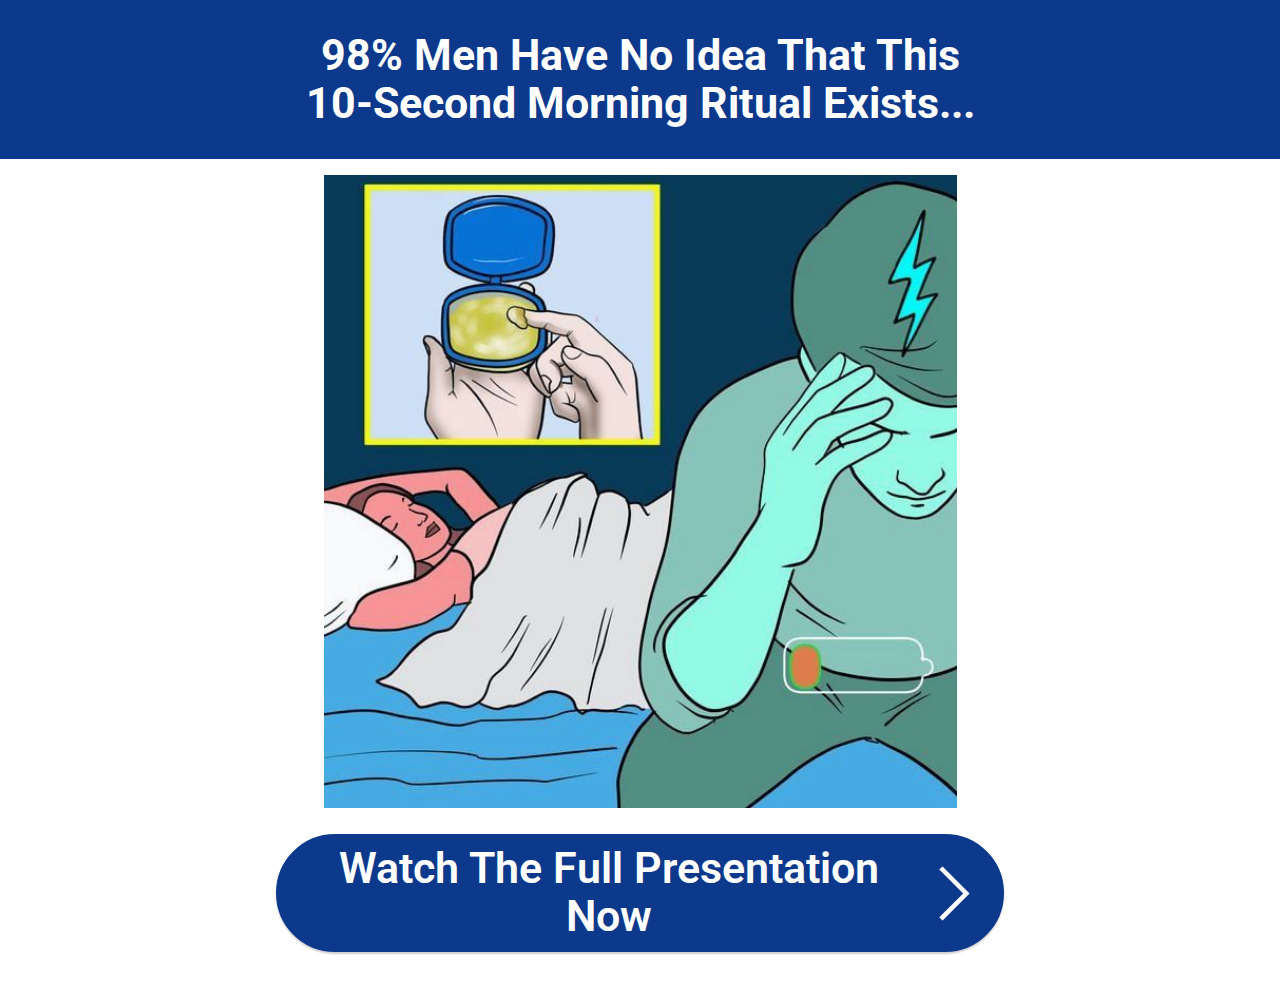
<file: index.html>
<!DOCTYPE html>
<html  >
<head>
  <!-- Site made with Mobirise Website Builder v5.8.9, https://mobirise.com -->
  <meta charset="UTF-8">
  <meta http-equiv="X-UA-Compatible" content="IE=edge">
  <meta name="generator" content="Mobirise v5.8.9, mobirise.com">
  <meta name="twitter:card" content="summary_large_image"/>
  <meta name="twitter:image:src" content="assets/images/index-meta.png">
  <meta property="og:image" content="assets/images/index-meta.png">
  <meta name="twitter:title" content="Insane Tip">
  <meta name="viewport" content="width=device-width, initial-scale=1, minimum-scale=1">
  <link rel="shortcut icon" href="assets/images/thesun-removebg-preview-128x128.png" type="image/x-icon">
  <meta name="description" content="ProstaThrive is a revolutionary new prostate support supplement designed to protect, restore, and enhance male prostate health.">
  
  
  <title>Insane Tip</title>
  <link rel="stylesheet" href="assets/web/assets/mobirise-icons2/mobirise2.css">
  <link rel="stylesheet" href="assets/bootstrap/css/bootstrap.min.css">
  <link rel="stylesheet" href="assets/bootstrap/css/bootstrap-grid.min.css">
  <link rel="stylesheet" href="assets/bootstrap/css/bootstrap-reboot.min.css">
  <link rel="stylesheet" href="assets/animatecss/animate.css">
  <link rel="stylesheet" href="assets/theme/css/style.css">
  <link rel="preload" href="https://fonts.googleapis.com/css?family=Jost:100,200,300,400,500,600,700,800,900,100i,200i,300i,400i,500i,600i,700i,800i,900i&display=swap" as="style" onload="this.onload=null;this.rel='stylesheet'">
  <noscript><link rel="stylesheet" href="https://fonts.googleapis.com/css?family=Jost:100,200,300,400,500,600,700,800,900,100i,200i,300i,400i,500i,600i,700i,800i,900i&display=swap"></noscript>
  <link rel="preload" href="https://fonts.googleapis.com/css?family=Roboto:100,100i,300,300i,400,400i,500,500i,700,700i,900,900i&display=swap" as="style" onload="this.onload=null;this.rel='stylesheet'">
  <noscript><link rel="stylesheet" href="https://fonts.googleapis.com/css?family=Roboto:100,100i,300,300i,400,400i,500,500i,700,700i,900,900i&display=swap"></noscript>
  <link rel="preload" as="style" href="assets/mobirise/css/mbr-additional.css"><link rel="stylesheet" href="assets/mobirise/css/mbr-additional.css" type="text/css">

  
 <!--Optional, send client hints to get accurate device data-->
<meta http-equiv="delegate-ch" content="sec-ch-ua https://6ebbcd.mcgo2.com; sec-ch-ua-mobile https://6ebbcd.mcgo2.com; sec-ch-ua-arch https://6ebbcd.mcgo2.com; sec-ch-ua-model https://6ebbcd.mcgo2.com; sec-ch-ua-platform https://6ebbcd.mcgo2.com; sec-ch-ua-platform-version https://6ebbcd.mcgo2.com; sec-ch-ua-bitness https://6ebbcd.mcgo2.com; sec-ch-ua-full-version-list https://6ebbcd.mcgo2.com; sec-ch-ua-full-version https://6ebbcd.mcgo2.com" />

<!-- MaxConv Tracking Script Base Code-->
<script>!function(w,d,o,n,c){w[o]=w[o]||function(){(w[o].q=w[o].q||[]).push(arguments)};var s=d.createElement(n),t=d.getElementsByTagName(n)[0];s.async=!0;s.defer=!0;s.src="https://6ebbcd.mcgo2.com/t/t.js";t.parentNode.insertBefore(s,t);}(window,document,"maxconv","script");</script>
<noscript><link rel="stylesheet" href="https://6ebbcd.mcgo2.com/t/t.css?mc_ns=1" /></noscript>
<!-- End MaxConv Tracking Script Base Code--> 
  
</head>
<body>
  
  <section data-bs-version="5.1" class="content4 cid-um0urjlJeg" id="content4-2s">
    

    
    
    <div class="container">
        <div class="row justify-content-center">
            <div class="title col-md-12 col-lg-10">
                <h3 class="mbr-section-title mbr-fonts-style align-center mb-4 display-2"><strong>98% Men Have No Idea That This
</strong><div><strong>10-Second Morning Ritual Exists...</strong></div></h3>
                
                
            </div>
        </div>
    </div>
</section>

<section data-bs-version="5.1" class="image3 cid-um0usQVnh6" id="image3-2t">
    

    
    

    <div class="container">
        <div class="row justify-content-center">
            <div class="col-12 col-lg-7">
                <div class="image-wrapper">
                    <img src="assets/images/n7-600x600.jpg" alt="Mobirise Website Builder">
                    
                </div>
            </div>
        </div>
    </div>
</section>

<section data-bs-version="5.1" class="info1 cid-um0uxebAv5" id="info1-2u">
    

    
    
    <div class="align-center container">
        <div class="row justify-content-center">
            <div class="col-12 col-lg-8">
                
                
                <div class="mbr-section-btn"><a class="btn btn-primary display-2" href="https://6ebbcd.mcgo2.com/click"><span class="mobi-mbri mobi-mbri-arrow-next mbr-iconfont mbr-iconfont-btn"></span>Watch The Full Presentation Now</a></div>
            </div>
        </div>
    </div>

  </body>
</html>
</file>
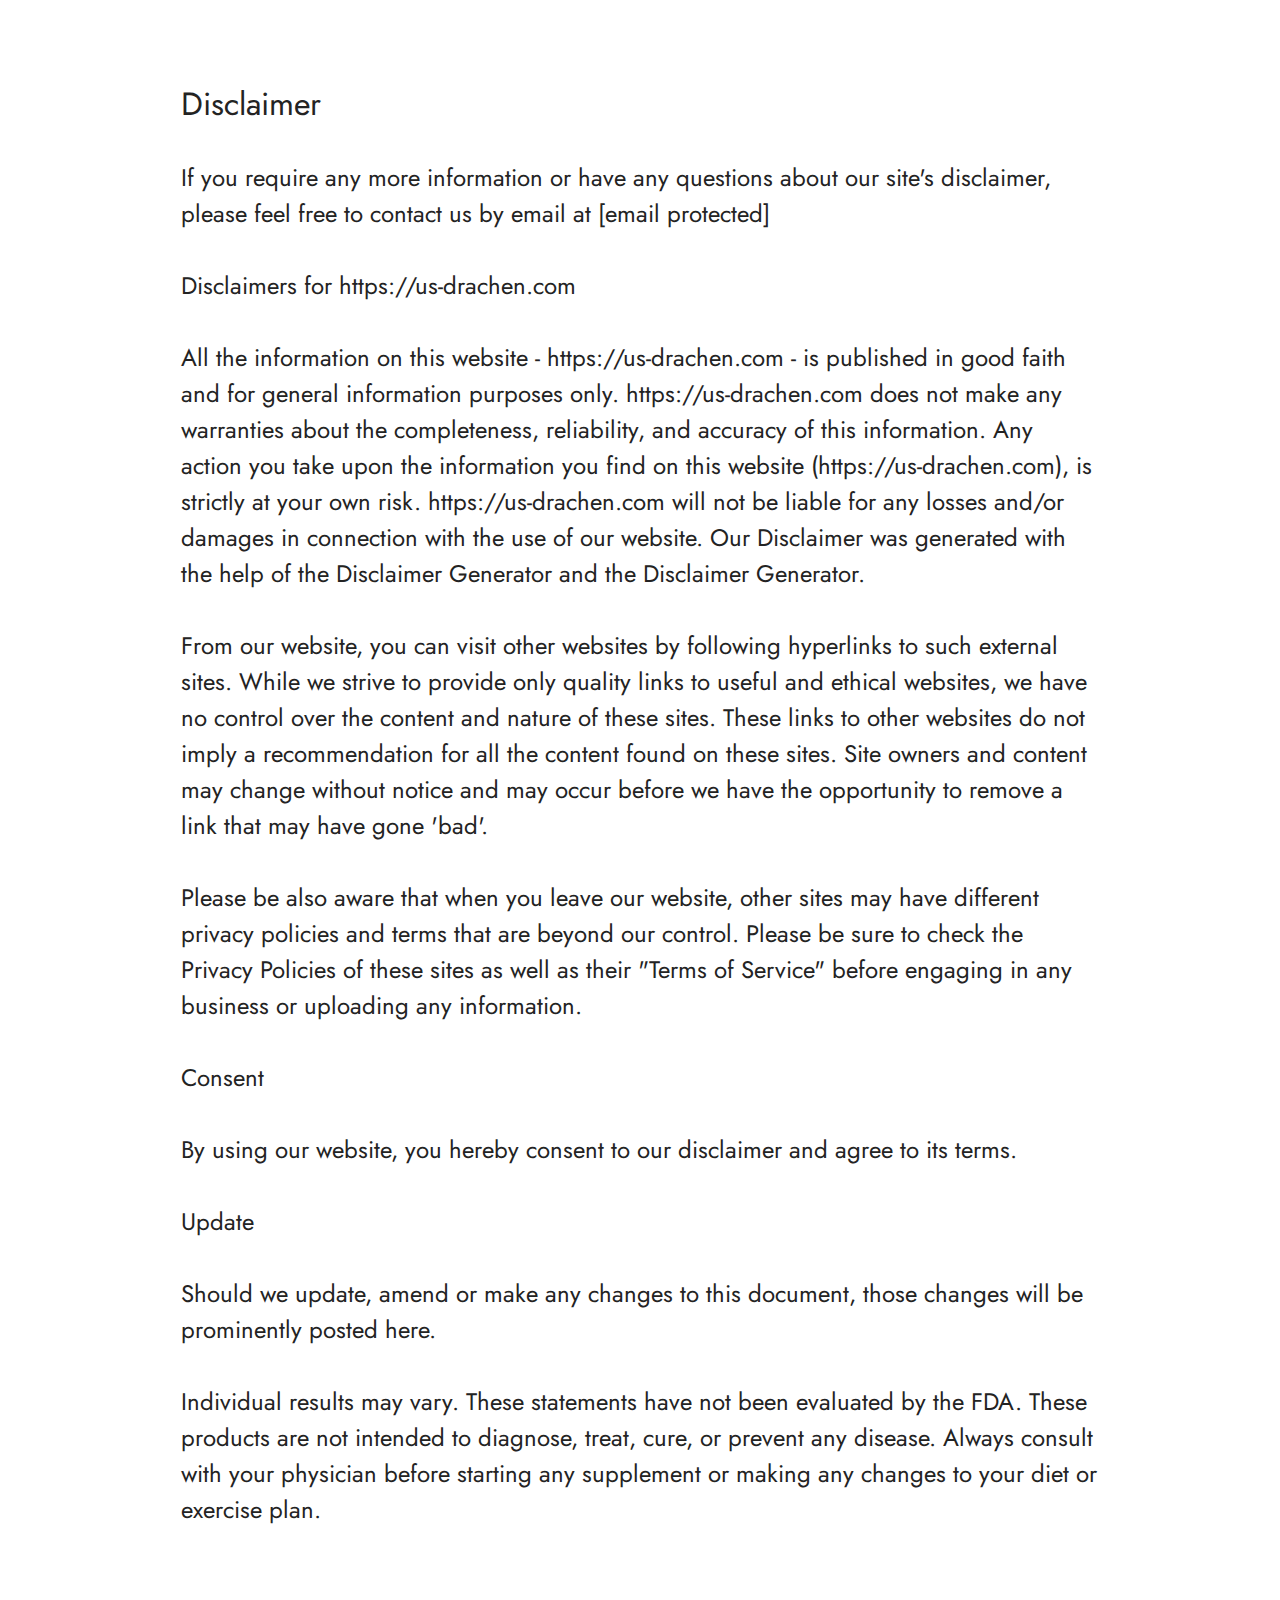
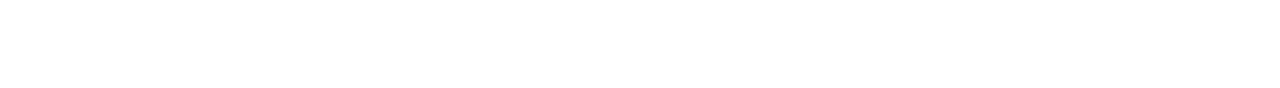
<file: Disclaimer.html>
<!DOCTYPE html>
<html  >
<head>
  <!-- Site made with Mobirise Website Builder v5.8.9, https://mobirise.com -->
  <meta charset="UTF-8">
  <meta http-equiv="X-UA-Compatible" content="IE=edge">
  <meta name="generator" content="Mobirise v5.8.9, mobirise.com">
  <meta name="viewport" content="width=device-width, initial-scale=1, minimum-scale=1">
  <link rel="shortcut icon" href="assets/images/thesun-removebg-preview-128x128.png" type="image/x-icon">
  <meta name="description" content="Disclaimer of ProstaThrive">
  
  
  <title>Disclaimer</title>
  <link rel="stylesheet" href="assets/bootstrap/css/bootstrap.min.css">
  <link rel="stylesheet" href="assets/bootstrap/css/bootstrap-grid.min.css">
  <link rel="stylesheet" href="assets/bootstrap/css/bootstrap-reboot.min.css">
  <link rel="stylesheet" href="assets/animatecss/animate.css">
  <link rel="stylesheet" href="assets/theme/css/style.css">
  <link rel="preload" href="https://fonts.googleapis.com/css?family=Jost:100,200,300,400,500,600,700,800,900,100i,200i,300i,400i,500i,600i,700i,800i,900i&display=swap" as="style" onload="this.onload=null;this.rel='stylesheet'">
  <noscript><link rel="stylesheet" href="https://fonts.googleapis.com/css?family=Jost:100,200,300,400,500,600,700,800,900,100i,200i,300i,400i,500i,600i,700i,800i,900i&display=swap"></noscript>
  <link rel="preload" href="https://fonts.googleapis.com/css?family=Roboto:100,100i,300,300i,400,400i,500,500i,700,700i,900,900i&display=swap" as="style" onload="this.onload=null;this.rel='stylesheet'">
  <noscript><link rel="stylesheet" href="https://fonts.googleapis.com/css?family=Roboto:100,100i,300,300i,400,400i,500,500i,700,700i,900,900i&display=swap"></noscript>
  <link rel="preload" as="style" href="assets/mobirise/css/mbr-additional.css"><link rel="stylesheet" href="assets/mobirise/css/mbr-additional.css" type="text/css">

  
  
  
</head>
<body>
  
  <section data-bs-version="5.1" class="content5 cid-tuGD9xm7zj" id="content5-1g">
    
    <div class="container">
        <div class="row justify-content-center">
            <div class="col-md-12 col-lg-10">
                
                <h4 class="mbr-section-subtitle mbr-fonts-style mb-4 display-5">Disclaimer</h4>
                <p class="mbr-text mbr-fonts-style display-7">If you require any more information or have any questions about our site's disclaimer, please feel free to contact us by email at [email protected]
<br>
<br>Disclaimers for https://us-drachen.com
<br>
<br>All the information on this website - https://us-drachen.com - is published in good faith and for general information purposes only. https://us-drachen.com does not make any warranties about the completeness, reliability, and accuracy of this information. Any action you take upon the information you find on this website (https://us-drachen.com), is strictly at your own risk. https://us-drachen.com will not be liable for any losses and/or damages in connection with the use of our website. Our Disclaimer was generated with the help of the Disclaimer Generator and the Disclaimer Generator.
<br>
<br>From our website, you can visit other websites by following hyperlinks to such external sites. While we strive to provide only quality links to useful and ethical websites, we have no control over the content and nature of these sites. These links to other websites do not imply a recommendation for all the content found on these sites. Site owners and content may change without notice and may occur before we have the opportunity to remove a link that may have gone 'bad'.
<br>
<br>Please be also aware that when you leave our website, other sites may have different privacy policies and terms that are beyond our control. Please be sure to check the Privacy Policies of these sites as well as their "Terms of Service" before engaging in any business or uploading any information.
<br>
<br>Consent
<br>
<br>By using our website, you hereby consent to our disclaimer and agree to its terms.
<br>
<br>Update
<br>
<br>Should we update, amend or make any changes to this document, those changes will be prominently posted here.
<br>
<br>Individual results may vary. These statements have not been evaluated by the FDA. These products are not intended to diagnose, treat, cure, or prevent any disease. Always consult with your physician before starting any supplement or making any changes to your diet or exercise plan.</p>
            </div>
        </div>
    </div>
</section><section class="display-7" style="padding: 0;align-items: center;justify-content: center;flex-wrap: wrap;    align-content: center;display: flex;position: relative;height: 4rem;"><a href="https://mobiri.se/2977113" style="flex: 1 1;height: 4rem;position: absolute;width: 100%;z-index: 1;"><img alt="" style="height: 4rem;" src="[data-uri]"></a><p style="margin: 0;text-align: center;" class="display-7">&#8204;</p><a style="z-index:1" href="https://mobirise.com">Mobirise.com </a></section><script src="assets/bootstrap/js/bootstrap.bundle.min.js"></script>  <script src="assets/smoothscroll/smooth-scroll.js"></script>  <script src="assets/ytplayer/index.js"></script>  <script src="assets/theme/js/script.js"></script>  
  
  
 <div id="scrollToTop" class="scrollToTop mbr-arrow-up"><a style="text-align: center;"><i class="mbr-arrow-up-icon mbr-arrow-up-icon-cm cm-icon cm-icon-smallarrow-up"></i></a></div>
    <input name="animation" type="hidden">
  </body>
</html>
</file>
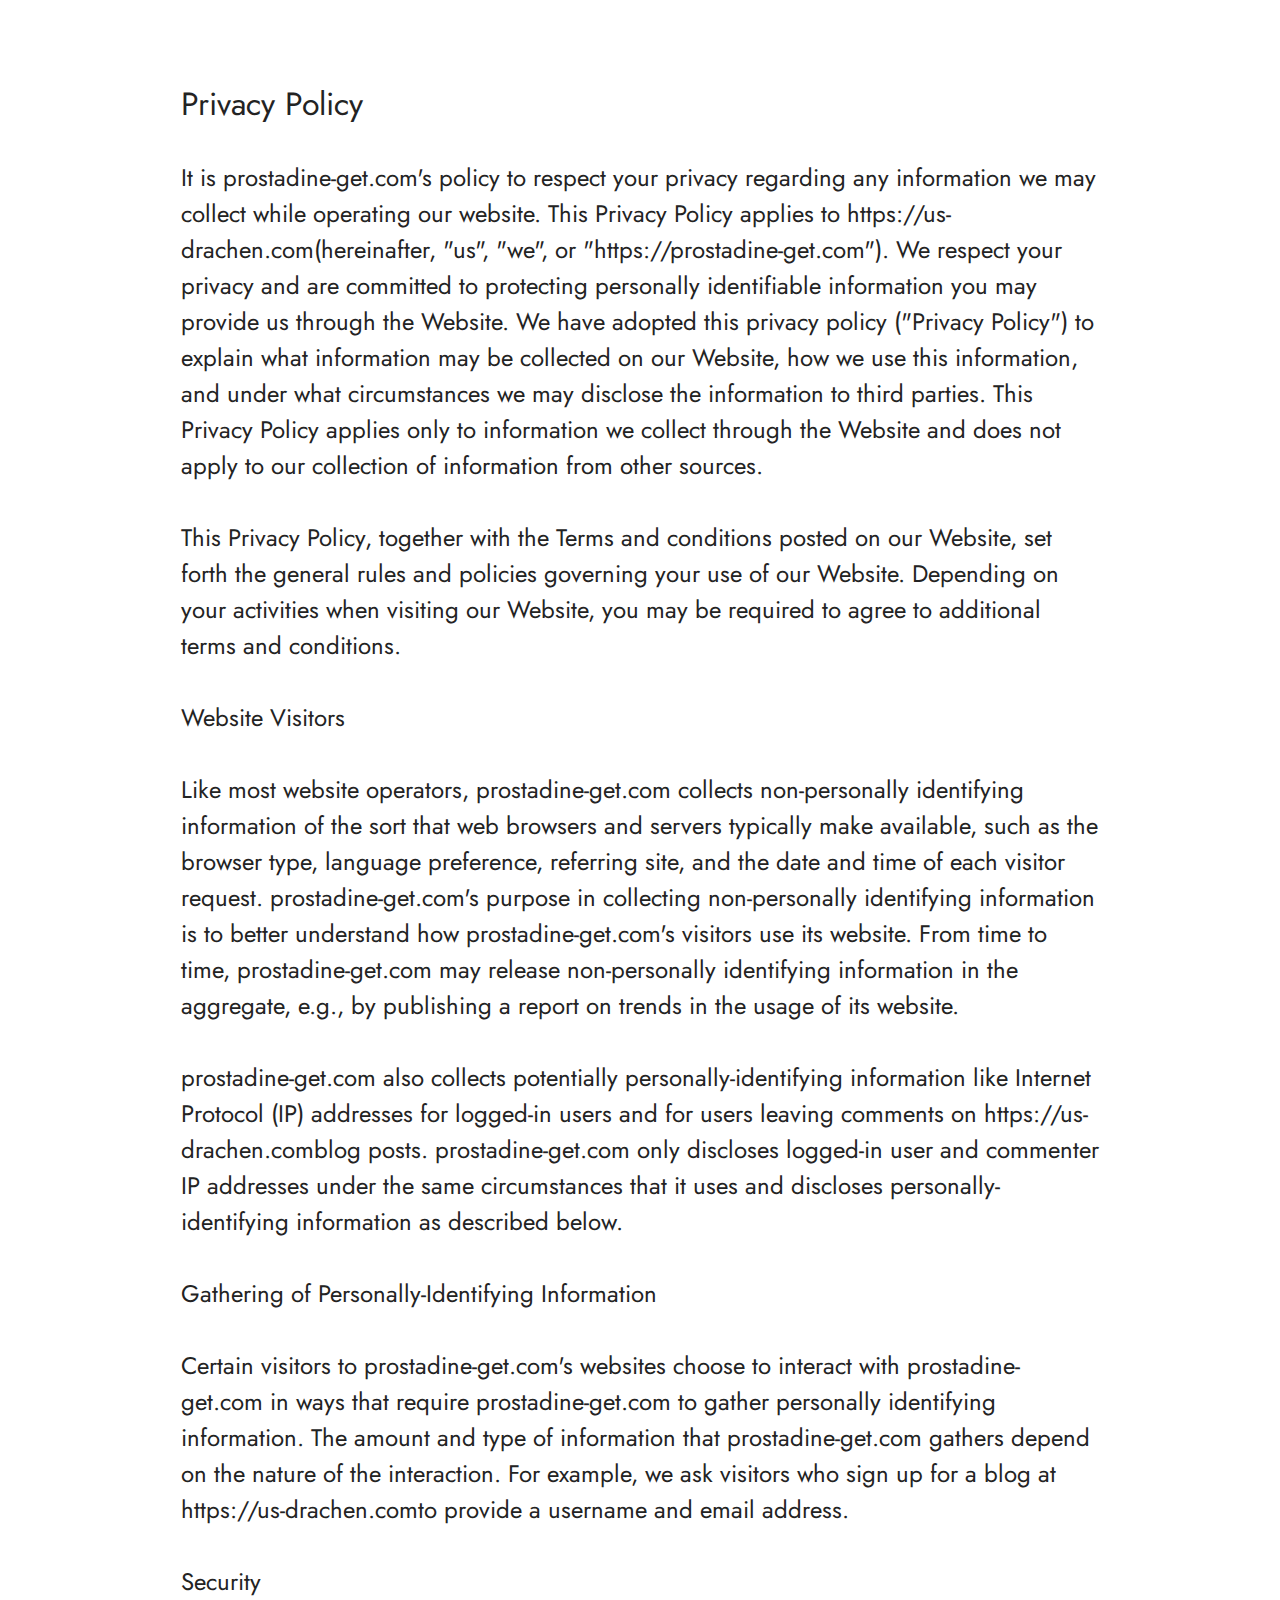
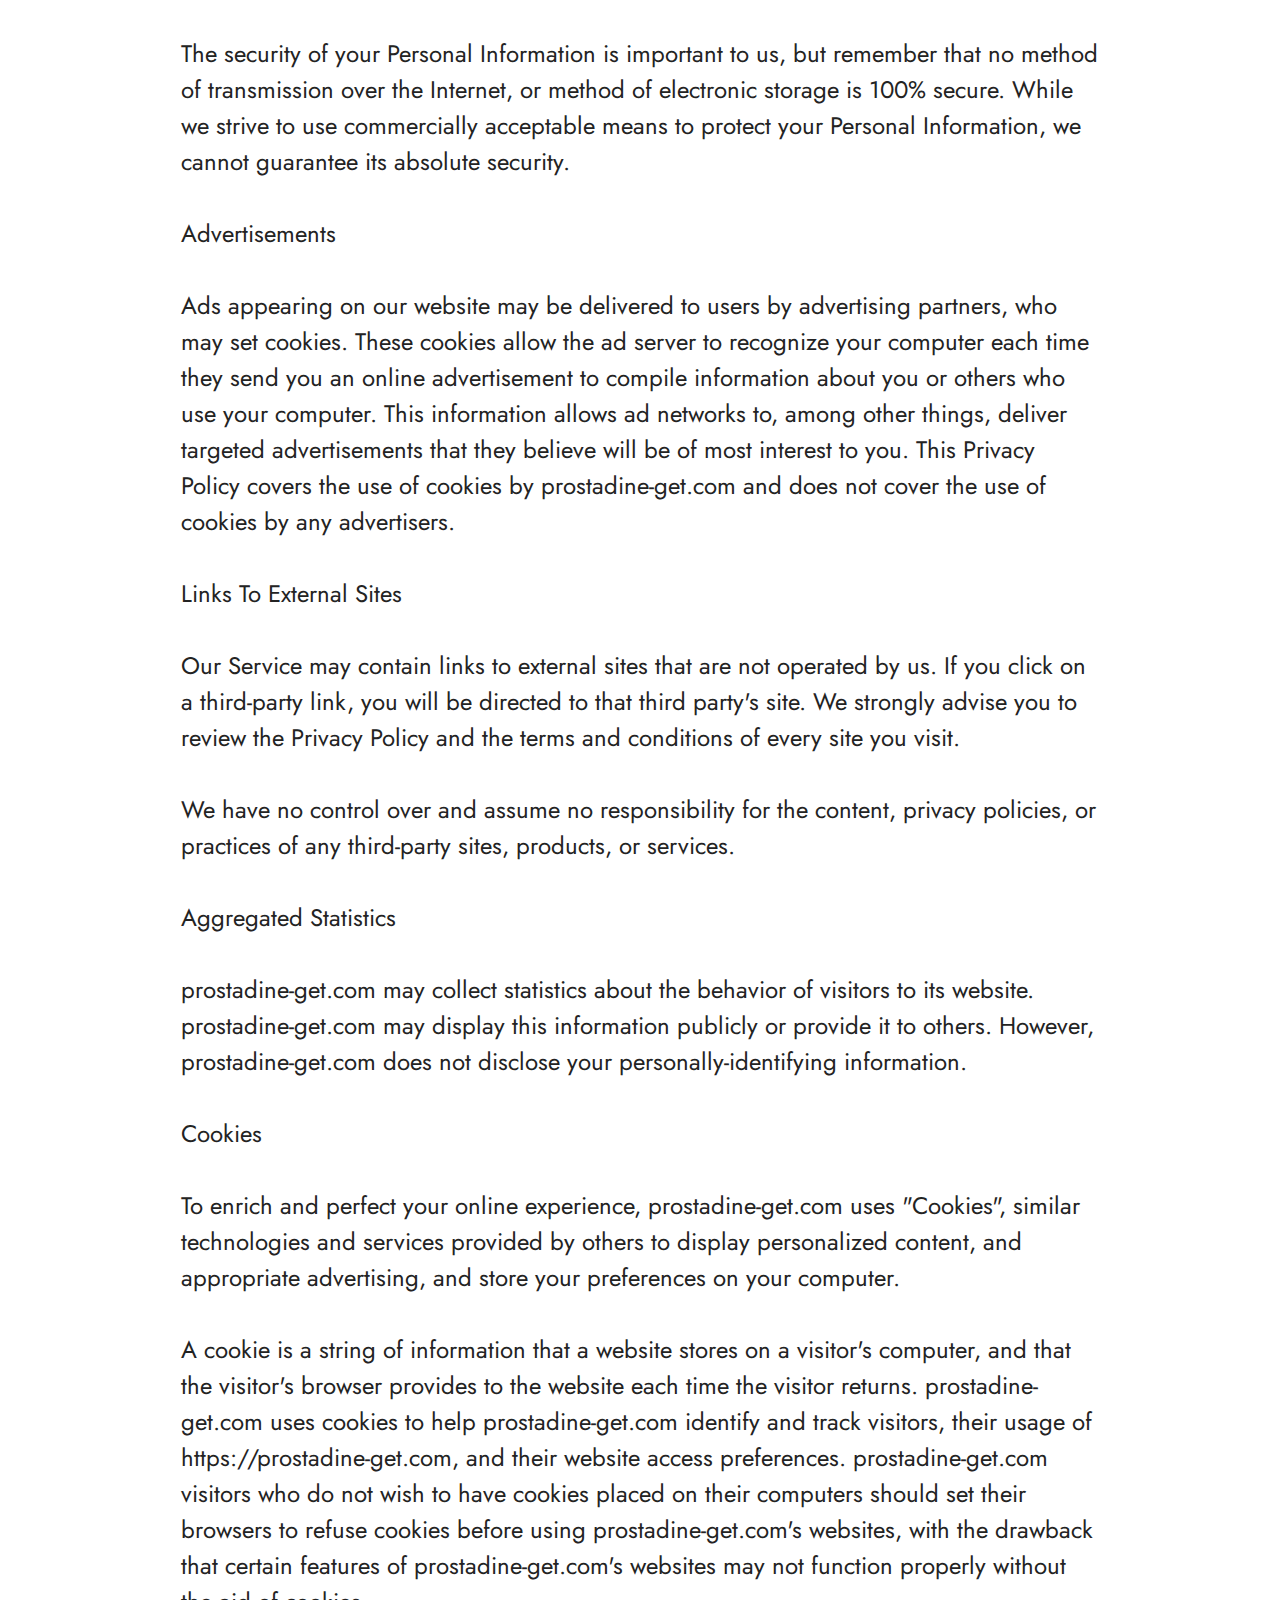
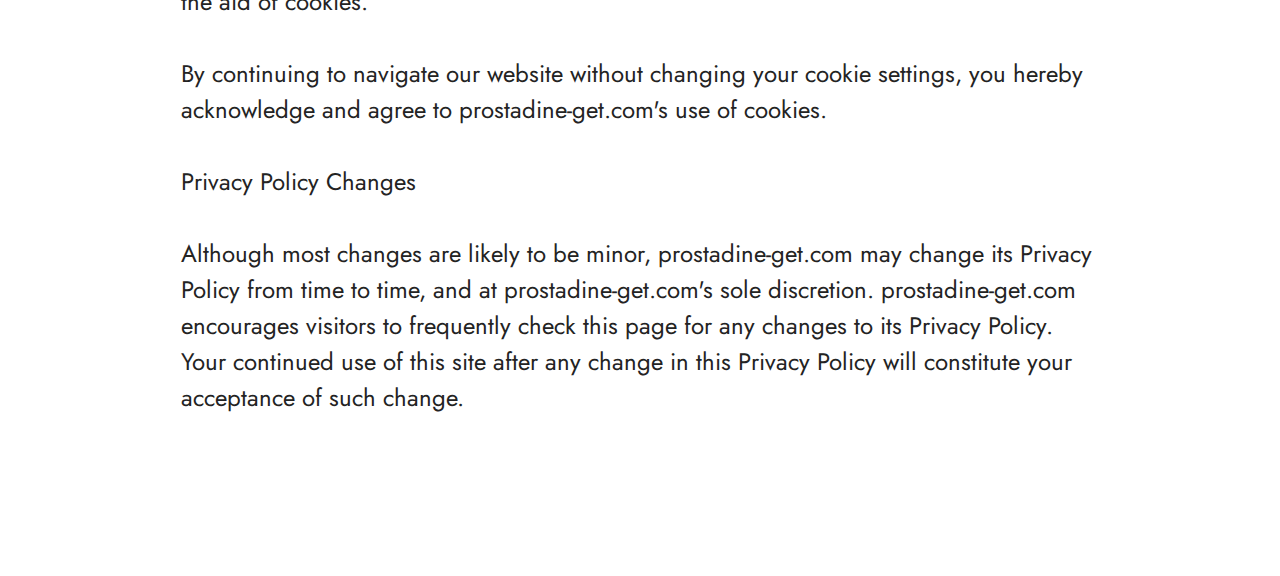
<file: Privacy.html>
<!DOCTYPE html>
<html  >
<head>
  <!-- Site made with Mobirise Website Builder v5.8.9, https://mobirise.com -->
  <meta charset="UTF-8">
  <meta http-equiv="X-UA-Compatible" content="IE=edge">
  <meta name="generator" content="Mobirise v5.8.9, mobirise.com">
  <meta name="viewport" content="width=device-width, initial-scale=1, minimum-scale=1">
  <link rel="shortcut icon" href="assets/images/thesun-removebg-preview-128x128.png" type="image/x-icon">
  <meta name="description" content="Privacy Polices of ProstaThrive">
  
  
  <title>Privacy</title>
  <link rel="stylesheet" href="assets/bootstrap/css/bootstrap.min.css">
  <link rel="stylesheet" href="assets/bootstrap/css/bootstrap-grid.min.css">
  <link rel="stylesheet" href="assets/bootstrap/css/bootstrap-reboot.min.css">
  <link rel="stylesheet" href="assets/animatecss/animate.css">
  <link rel="stylesheet" href="assets/theme/css/style.css">
  <link rel="preload" href="https://fonts.googleapis.com/css?family=Jost:100,200,300,400,500,600,700,800,900,100i,200i,300i,400i,500i,600i,700i,800i,900i&display=swap" as="style" onload="this.onload=null;this.rel='stylesheet'">
  <noscript><link rel="stylesheet" href="https://fonts.googleapis.com/css?family=Jost:100,200,300,400,500,600,700,800,900,100i,200i,300i,400i,500i,600i,700i,800i,900i&display=swap"></noscript>
  <link rel="preload" href="https://fonts.googleapis.com/css?family=Roboto:100,100i,300,300i,400,400i,500,500i,700,700i,900,900i&display=swap" as="style" onload="this.onload=null;this.rel='stylesheet'">
  <noscript><link rel="stylesheet" href="https://fonts.googleapis.com/css?family=Roboto:100,100i,300,300i,400,400i,500,500i,700,700i,900,900i&display=swap"></noscript>
  <link rel="preload" as="style" href="assets/mobirise/css/mbr-additional.css"><link rel="stylesheet" href="assets/mobirise/css/mbr-additional.css" type="text/css">

  
  
  
</head>
<body>
  
  <section data-bs-version="5.1" class="content5 cid-tuGDhnDqnm" id="content5-1h">
    
    <div class="container">
        <div class="row justify-content-center">
            <div class="col-md-12 col-lg-10">
                
                <h4 class="mbr-section-subtitle mbr-fonts-style mb-4 display-5">Privacy Policy</h4>
                <p class="mbr-text mbr-fonts-style display-7">It is prostadine-get.com's policy to respect your privacy regarding any information we may collect while operating our website. This Privacy Policy applies to https://us-drachen.com(hereinafter, "us", "we", or "https://prostadine-get.com"). We respect your privacy and are committed to protecting personally identifiable information you may provide us through the Website. We have adopted this privacy policy ("Privacy Policy") to explain what information may be collected on our Website, how we use this information, and under what circumstances we may disclose the information to third parties. This Privacy Policy applies only to information we collect through the Website and does not apply to our collection of information from other sources.
<br>
<br>This Privacy Policy, together with the Terms and conditions posted on our Website, set forth the general rules and policies governing your use of our Website. Depending on your activities when visiting our Website, you may be required to agree to additional terms and conditions.
<br>
<br>Website Visitors
<br>
<br>Like most website operators, prostadine-get.com collects non-personally identifying information of the sort that web browsers and servers typically make available, such as the browser type, language preference, referring site, and the date and time of each visitor request. prostadine-get.com's purpose in collecting non-personally identifying information is to better understand how prostadine-get.com's visitors use its website. From time to time, prostadine-get.com may release non-personally identifying information in the aggregate, e.g., by publishing a report on trends in the usage of its website.
<br>
<br>prostadine-get.com also collects potentially personally-identifying information like Internet Protocol (IP) addresses for logged-in users and for users leaving comments on https://us-drachen.comblog posts. prostadine-get.com only discloses logged-in user and commenter IP addresses under the same circumstances that it uses and discloses personally-identifying information as described below.
<br>
<br>Gathering of Personally-Identifying Information
<br>
<br>Certain visitors to prostadine-get.com's websites choose to interact with prostadine-get.com in ways that require prostadine-get.com to gather personally identifying information. The amount and type of information that prostadine-get.com gathers depend on the nature of the interaction. For example, we ask visitors who sign up for a blog at https://us-drachen.comto provide a username and email address.
<br>
<br>Security
<br>
<br>The security of your Personal Information is important to us, but remember that no method of transmission over the Internet, or method of electronic storage is 100% secure. While we strive to use commercially acceptable means to protect your Personal Information, we cannot guarantee its absolute security.
<br>
<br>Advertisements
<br>
<br>Ads appearing on our website may be delivered to users by advertising partners, who may set cookies. These cookies allow the ad server to recognize your computer each time they send you an online advertisement to compile information about you or others who use your computer. This information allows ad networks to, among other things, deliver targeted advertisements that they believe will be of most interest to you. This Privacy Policy covers the use of cookies by prostadine-get.com and does not cover the use of cookies by any advertisers.
<br>
<br>Links To External Sites
<br>
<br>Our Service may contain links to external sites that are not operated by us. If you click on a third-party link, you will be directed to that third party's site. We strongly advise you to review the Privacy Policy and the terms and conditions of every site you visit.
<br>
<br>We have no control over and assume no responsibility for the content, privacy policies, or practices of any third-party sites, products, or services.
<br>
<br>Aggregated Statistics
<br>
<br>prostadine-get.com may collect statistics about the behavior of visitors to its website. prostadine-get.com may display this information publicly or provide it to others. However, prostadine-get.com does not disclose your personally-identifying information.
<br>
<br>Cookies
<br>
<br>To enrich and perfect your online experience, prostadine-get.com uses "Cookies", similar technologies and services provided by others to display personalized content, and appropriate advertising, and store your preferences on your computer.
<br>
<br>A cookie is a string of information that a website stores on a visitor's computer, and that the visitor's browser provides to the website each time the visitor returns. prostadine-get.com uses cookies to help prostadine-get.com identify and track visitors, their usage of https://prostadine-get.com, and their website access preferences. prostadine-get.com visitors who do not wish to have cookies placed on their computers should set their browsers to refuse cookies before using prostadine-get.com's websites, with the drawback that certain features of prostadine-get.com's websites may not function properly without the aid of cookies.
<br>
<br>By continuing to navigate our website without changing your cookie settings, you hereby acknowledge and agree to prostadine-get.com's use of cookies.
<br>
<br>Privacy Policy Changes
<br>
<br>Although most changes are likely to be minor, prostadine-get.com may change its Privacy Policy from time to time, and at prostadine-get.com's sole discretion. prostadine-get.com encourages visitors to frequently check this page for any changes to its Privacy Policy. Your continued use of this site after any change in this Privacy Policy will constitute your acceptance of such change.</p>
            </div>
        </div>
    </div>
</section><section class="display-7" style="padding: 0;align-items: center;justify-content: center;flex-wrap: wrap;    align-content: center;display: flex;position: relative;height: 4rem;"><a href="https://mobiri.se/2977113" style="flex: 1 1;height: 4rem;position: absolute;width: 100%;z-index: 1;"><img alt="" style="height: 4rem;" src="[data-uri]"></a><p style="margin: 0;text-align: center;" class="display-7">&#8204;</p><a style="z-index:1" href="https://mobirise.com/drag-drop-website-builder.html">Drag & Drop Website Builder</a></section><script src="assets/bootstrap/js/bootstrap.bundle.min.js"></script>  <script src="assets/smoothscroll/smooth-scroll.js"></script>  <script src="assets/ytplayer/index.js"></script>  <script src="assets/theme/js/script.js"></script>  
  
  
 <div id="scrollToTop" class="scrollToTop mbr-arrow-up"><a style="text-align: center;"><i class="mbr-arrow-up-icon mbr-arrow-up-icon-cm cm-icon cm-icon-smallarrow-up"></i></a></div>
    <input name="animation" type="hidden">
  </body>
</html>
</file>
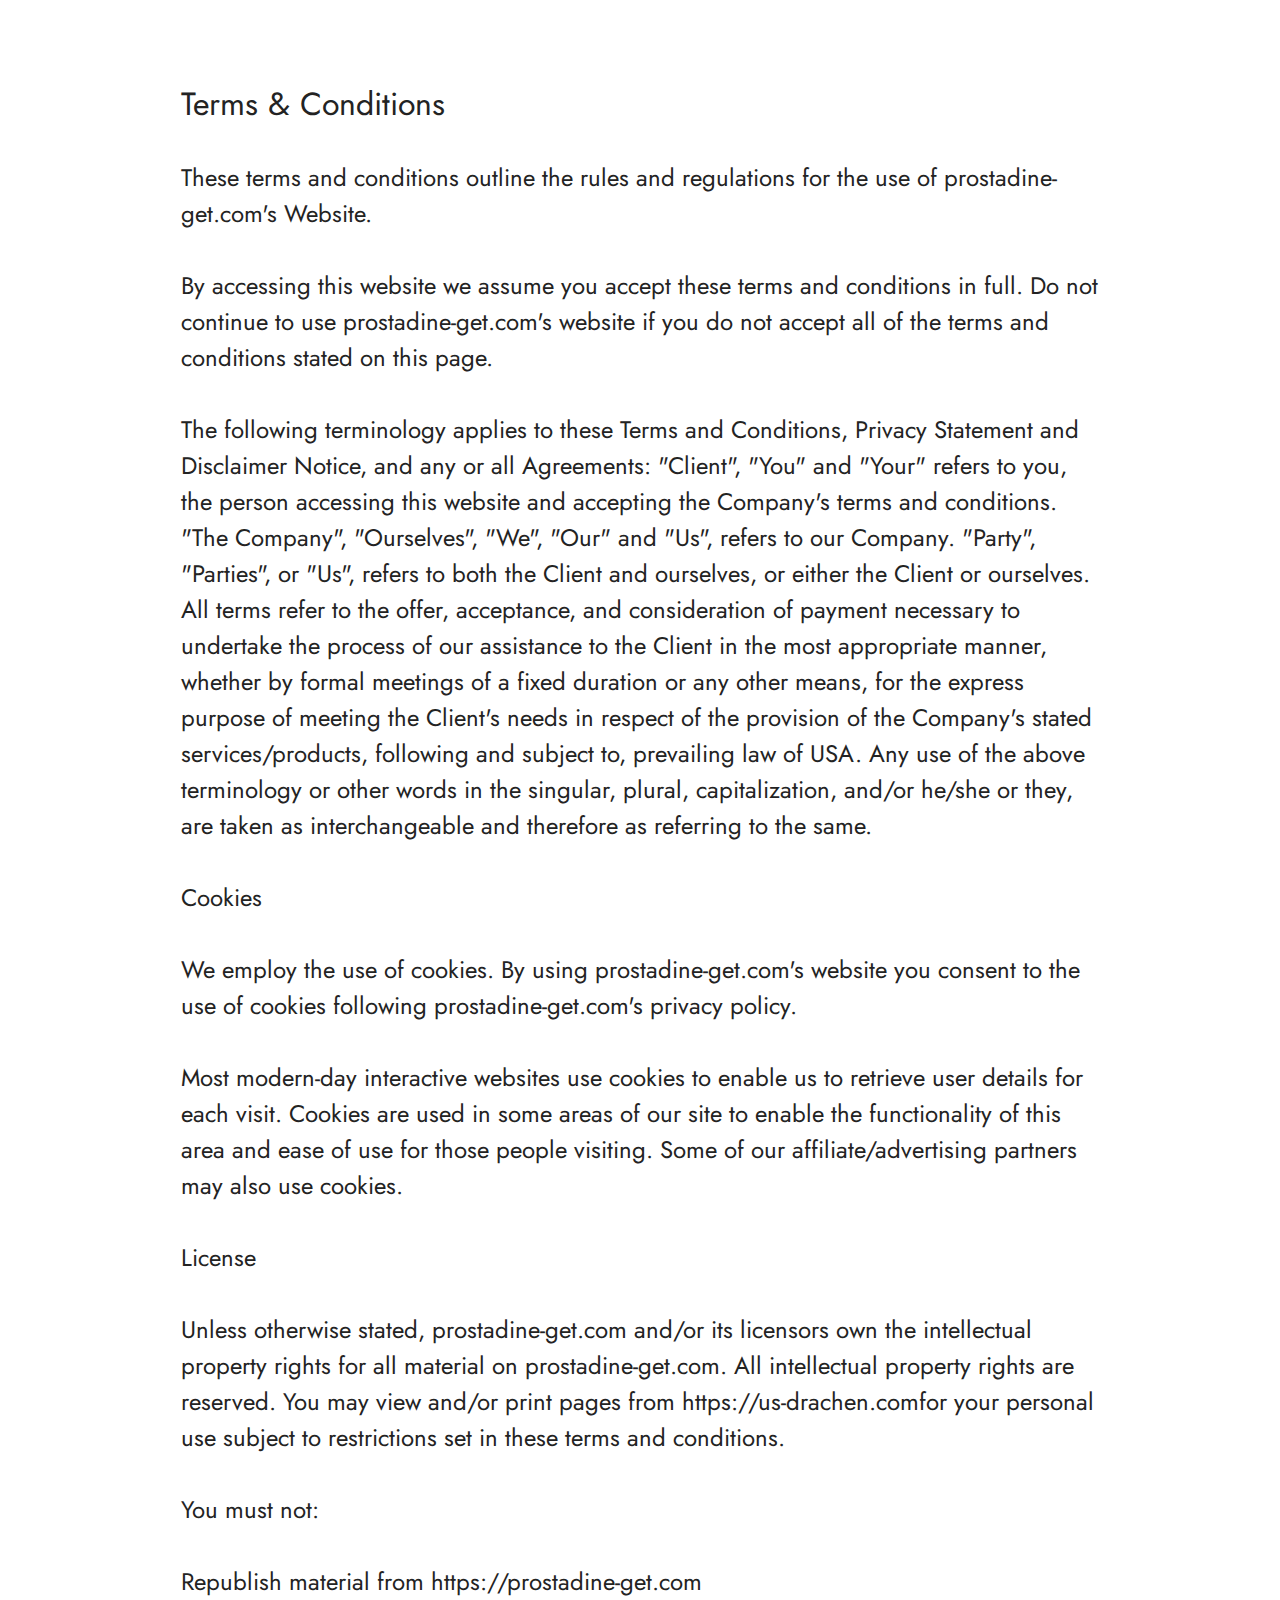
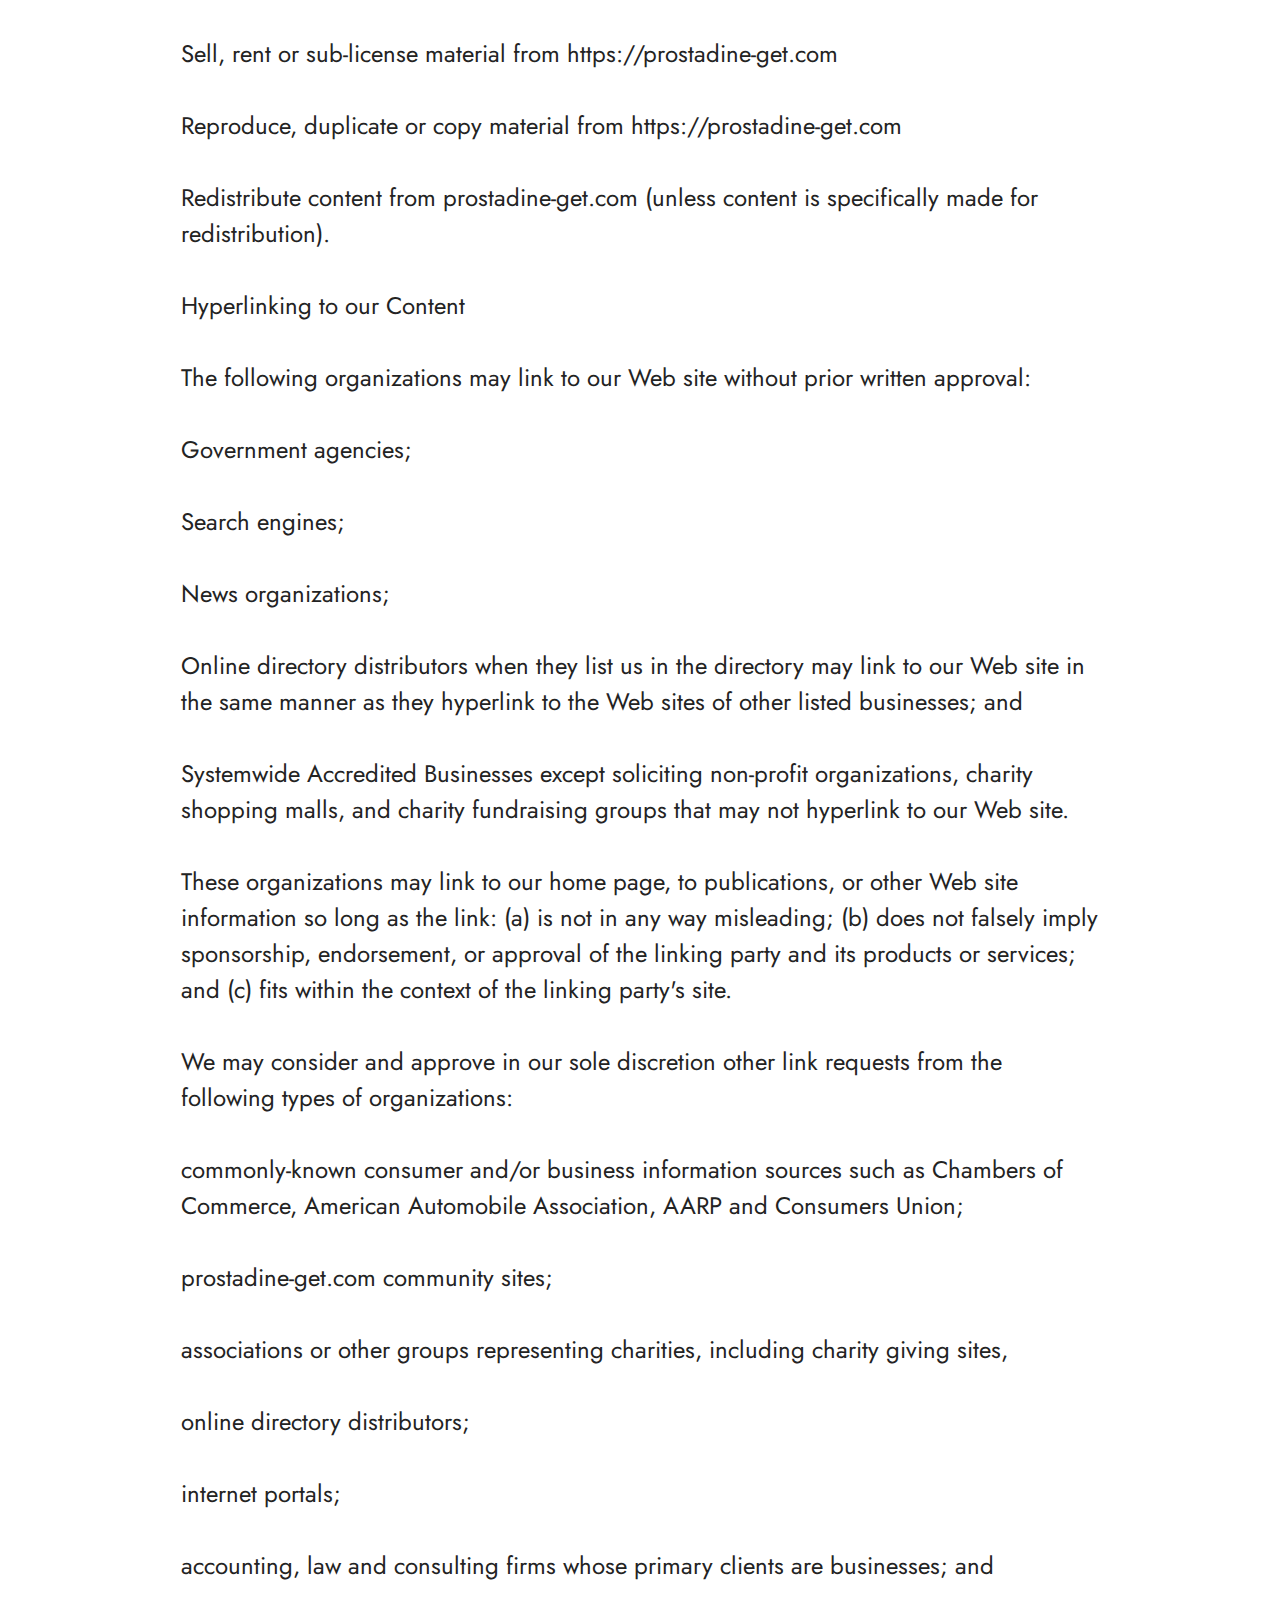
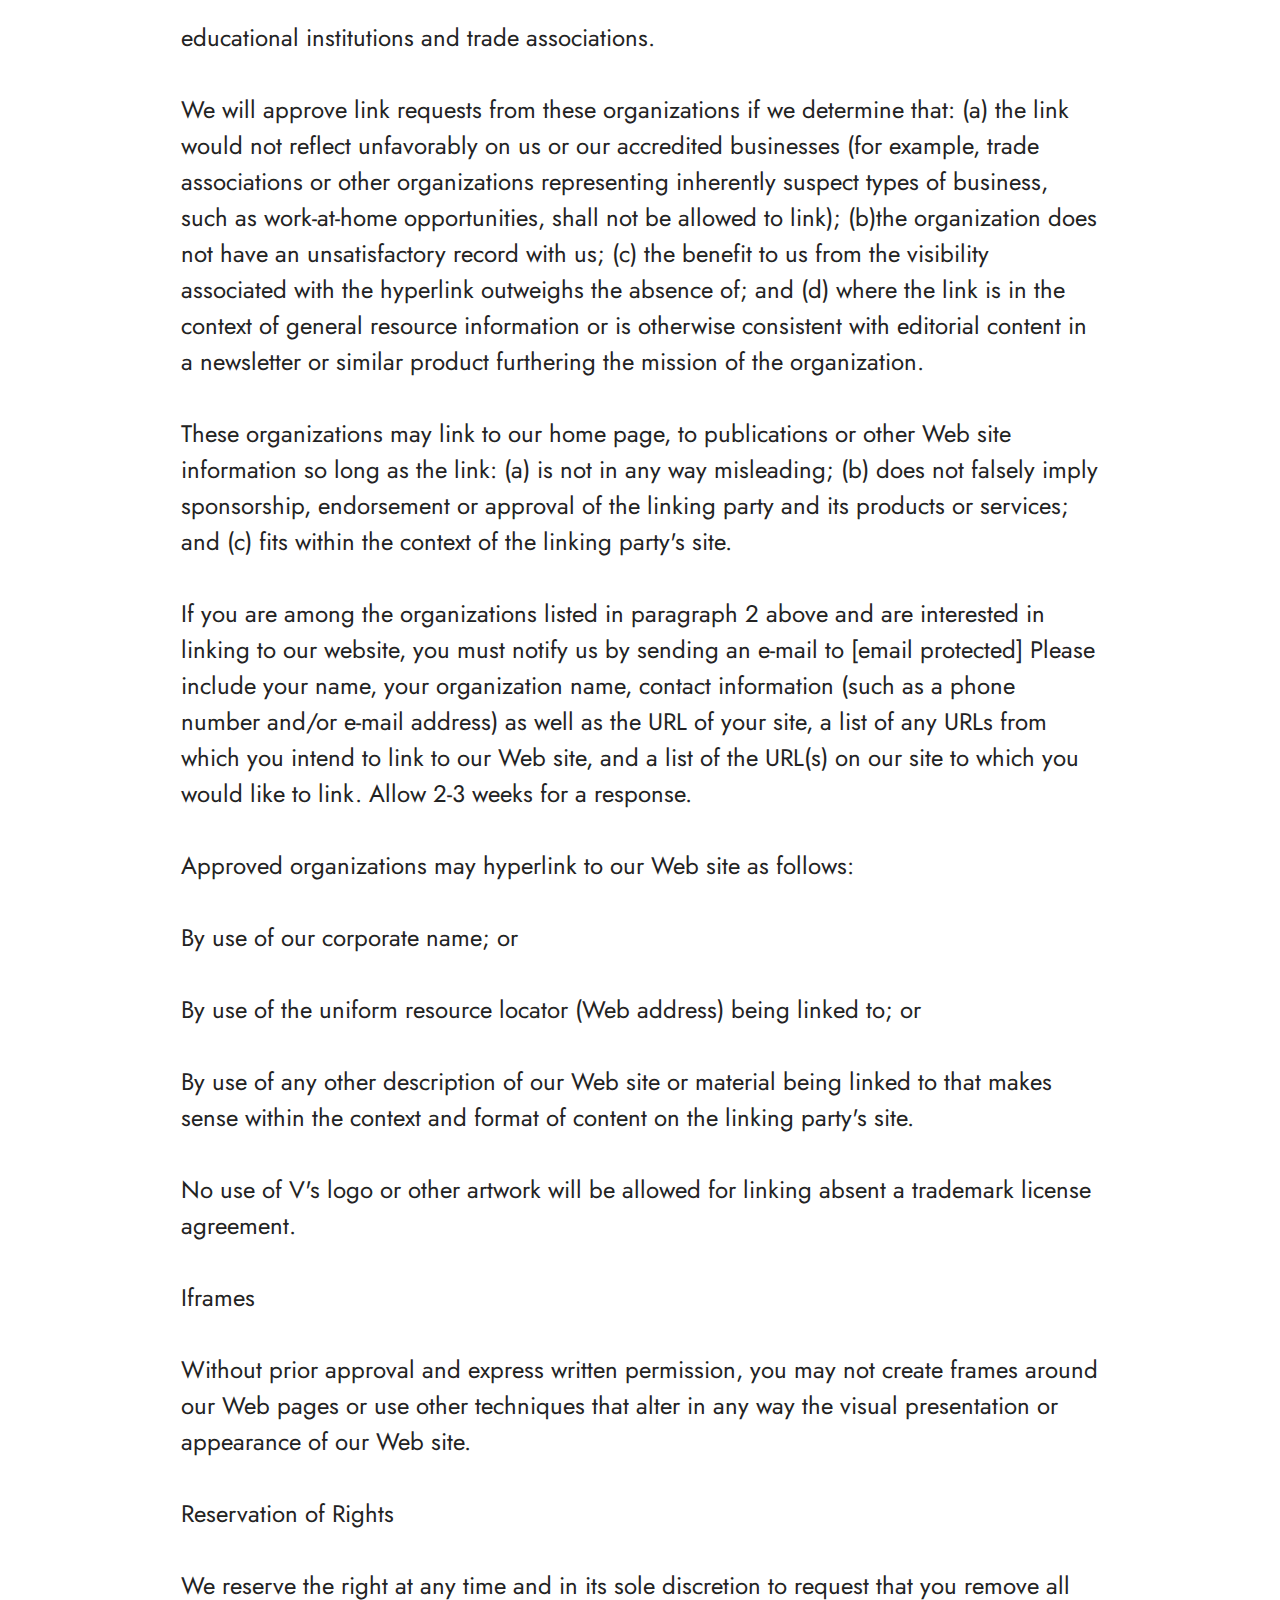
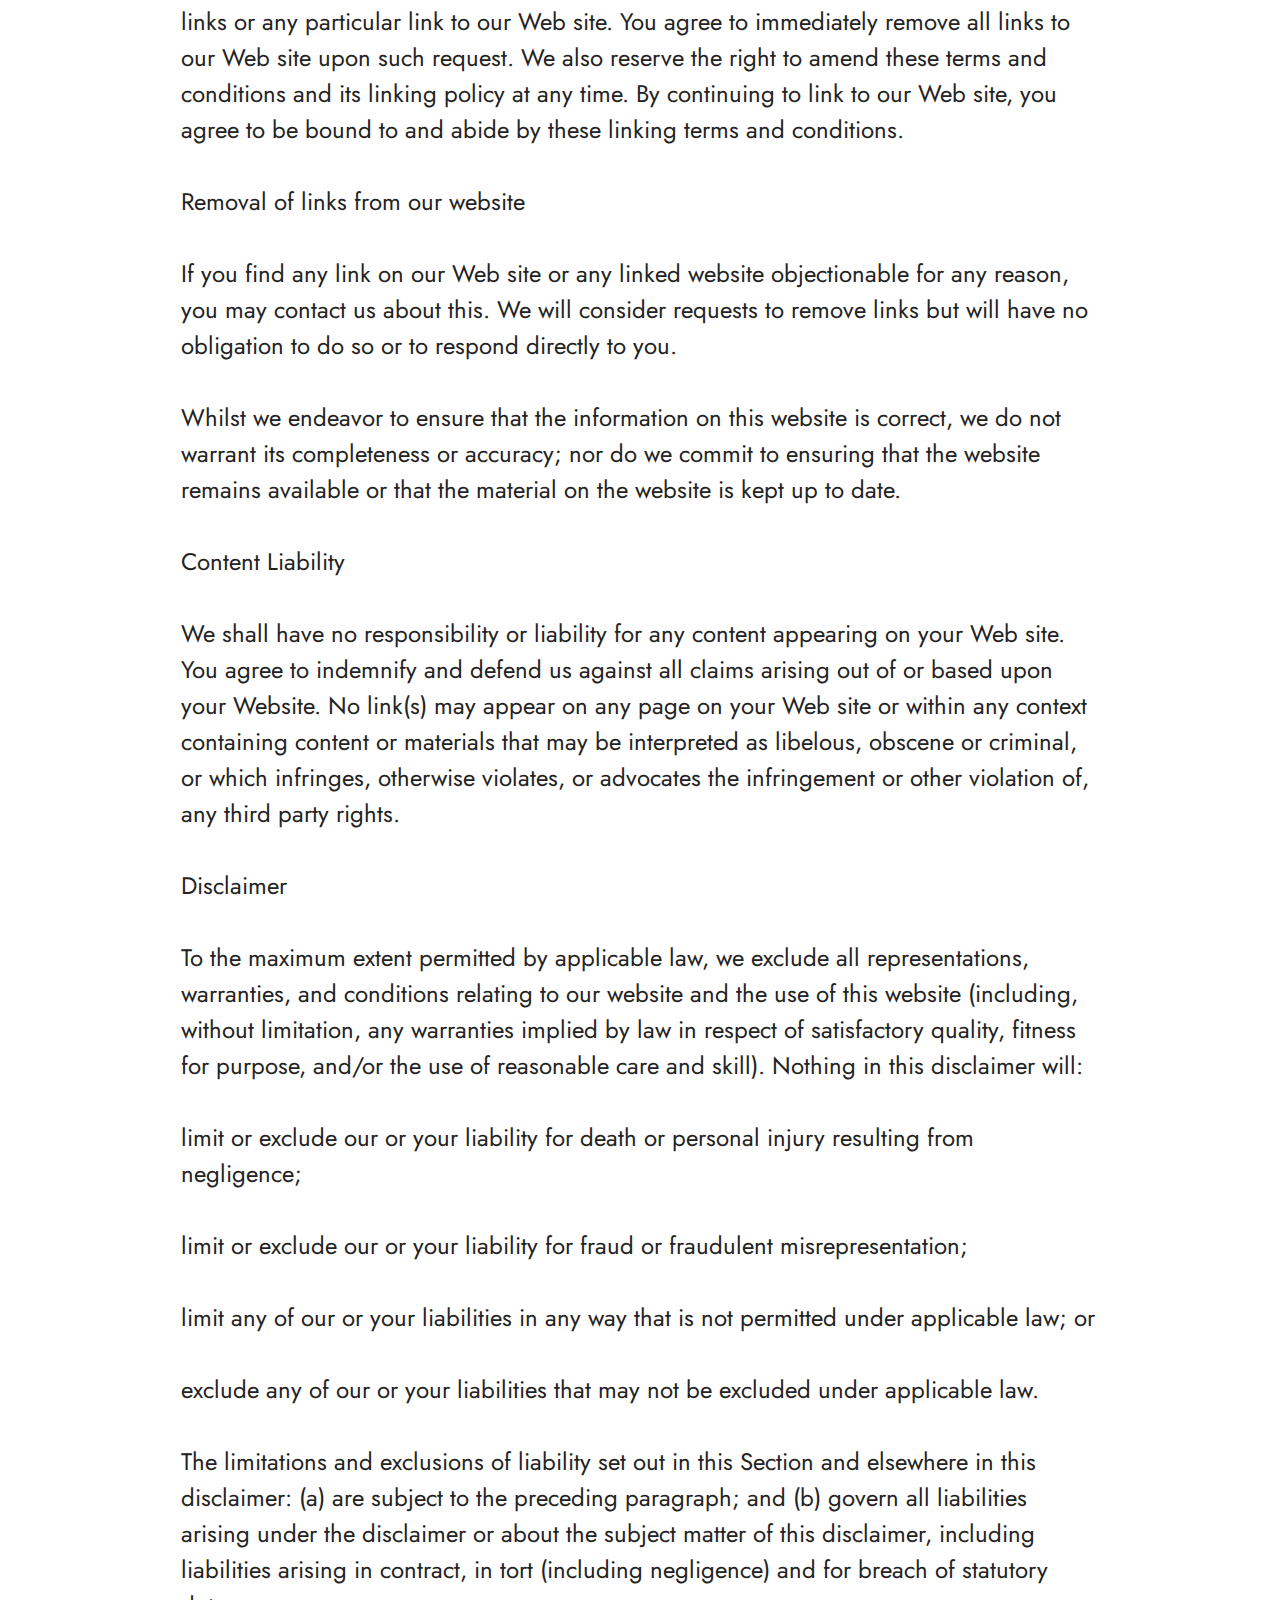
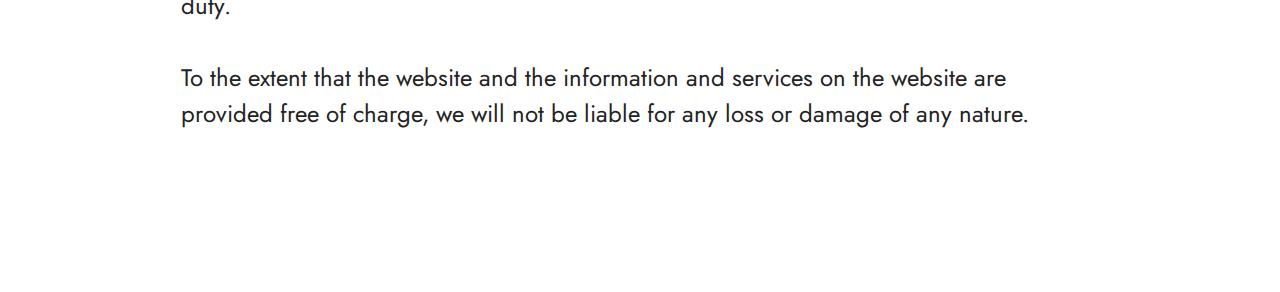
<file: Terms.html>
<!DOCTYPE html>
<html  >
<head>
  <!-- Site made with Mobirise Website Builder v5.8.9, https://mobirise.com -->
  <meta charset="UTF-8">
  <meta http-equiv="X-UA-Compatible" content="IE=edge">
  <meta name="generator" content="Mobirise v5.8.9, mobirise.com">
  <meta name="viewport" content="width=device-width, initial-scale=1, minimum-scale=1">
  <link rel="shortcut icon" href="assets/images/thesun-removebg-preview-128x128.png" type="image/x-icon">
  <meta name="description" content="Terms of ProstaThrive">
  
  
  <title>Terms</title>
  <link rel="stylesheet" href="assets/bootstrap/css/bootstrap.min.css">
  <link rel="stylesheet" href="assets/bootstrap/css/bootstrap-grid.min.css">
  <link rel="stylesheet" href="assets/bootstrap/css/bootstrap-reboot.min.css">
  <link rel="stylesheet" href="assets/animatecss/animate.css">
  <link rel="stylesheet" href="assets/theme/css/style.css">
  <link rel="preload" href="https://fonts.googleapis.com/css?family=Jost:100,200,300,400,500,600,700,800,900,100i,200i,300i,400i,500i,600i,700i,800i,900i&display=swap" as="style" onload="this.onload=null;this.rel='stylesheet'">
  <noscript><link rel="stylesheet" href="https://fonts.googleapis.com/css?family=Jost:100,200,300,400,500,600,700,800,900,100i,200i,300i,400i,500i,600i,700i,800i,900i&display=swap"></noscript>
  <link rel="preload" href="https://fonts.googleapis.com/css?family=Roboto:100,100i,300,300i,400,400i,500,500i,700,700i,900,900i&display=swap" as="style" onload="this.onload=null;this.rel='stylesheet'">
  <noscript><link rel="stylesheet" href="https://fonts.googleapis.com/css?family=Roboto:100,100i,300,300i,400,400i,500,500i,700,700i,900,900i&display=swap"></noscript>
  <link rel="preload" as="style" href="assets/mobirise/css/mbr-additional.css"><link rel="stylesheet" href="assets/mobirise/css/mbr-additional.css" type="text/css">

  
  
  
</head>
<body>
  
  <section data-bs-version="5.1" class="content5 cid-tuGCGWuZgg" id="content5-1f">
    
    <div class="container">
        <div class="row justify-content-center">
            <div class="col-md-12 col-lg-10">
                
                <h4 class="mbr-section-subtitle mbr-fonts-style mb-4 display-5">Terms &amp; Conditions</h4>
                <p class="mbr-text mbr-fonts-style display-7">These terms and conditions outline the rules and regulations for the use of prostadine-get.com's Website.
<br>
<br>By accessing this website we assume you accept these terms and conditions in full. Do not continue to use prostadine-get.com's website if you do not accept all of the terms and conditions stated on this page.
<br>
<br>The following terminology applies to these Terms and Conditions, Privacy Statement and Disclaimer Notice, and any or all Agreements: "Client", "You" and "Your" refers to you, the person accessing this website and accepting the Company's terms and conditions. "The Company", "Ourselves", "We", "Our" and "Us", refers to our Company. "Party", "Parties", or "Us", refers to both the Client and ourselves, or either the Client or ourselves. All terms refer to the offer, acceptance, and consideration of payment necessary to undertake the process of our assistance to the Client in the most appropriate manner, whether by formal meetings of a fixed duration or any other means, for the express purpose of meeting the Client's needs in respect of the provision of the Company's stated services/products, following and subject to, prevailing law of USA. Any use of the above terminology or other words in the singular, plural, capitalization, and/or he/she or they, are taken as interchangeable and therefore as referring to the same.
<br>
<br>Cookies
<br>
<br>We employ the use of cookies. By using prostadine-get.com's website you consent to the use of cookies following prostadine-get.com's privacy policy.
<br>
<br>Most modern-day interactive websites use cookies to enable us to retrieve user details for each visit. Cookies are used in some areas of our site to enable the functionality of this area and ease of use for those people visiting. Some of our affiliate/advertising partners may also use cookies.
<br>
<br>License
<br>
<br>Unless otherwise stated, prostadine-get.com and/or its licensors own the intellectual property rights for all material on prostadine-get.com. All intellectual property rights are reserved. You may view and/or print pages from https://us-drachen.comfor your personal use subject to restrictions set in these terms and conditions.
<br>
<br>You must not:
<br>
<br>Republish material from https://prostadine-get.com
<br>
<br>Sell, rent or sub-license material from https://prostadine-get.com
<br>
<br>Reproduce, duplicate or copy material from https://prostadine-get.com
<br>
<br>Redistribute content from prostadine-get.com (unless content is specifically made for redistribution).
<br>
<br>Hyperlinking to our Content
<br>
<br>The following organizations may link to our Web site without prior written approval:
<br>
<br>Government agencies;
<br>
<br>Search engines;
<br>
<br>News organizations;
<br>
<br>Online directory distributors when they list us in the directory may link to our Web site in the same manner as they hyperlink to the Web sites of other listed businesses; and
<br>
<br>Systemwide Accredited Businesses except soliciting non-profit organizations, charity shopping malls, and charity fundraising groups that may not hyperlink to our Web site.
<br>
<br>These organizations may link to our home page, to publications, or other Web site information so long as the link: (a) is not in any way misleading; (b) does not falsely imply sponsorship, endorsement, or approval of the linking party and its products or services; and (c) fits within the context of the linking party's site.
<br>
<br>We may consider and approve in our sole discretion other link requests from the following types of organizations:
<br>
<br>commonly-known consumer and/or business information sources such as Chambers of Commerce, American Automobile Association, AARP and Consumers Union;
<br>
<br>prostadine-get.com community sites;
<br>
<br>associations or other groups representing charities, including charity giving sites,
<br>
<br>online directory distributors;
<br>
<br>internet portals;
<br>
<br>accounting, law and consulting firms whose primary clients are businesses; and
<br>
<br>educational institutions and trade associations.
<br>
<br>We will approve link requests from these organizations if we determine that: (a) the link would not reflect unfavorably on us or our accredited businesses (for example, trade associations or other organizations representing inherently suspect types of business, such as work-at-home opportunities, shall not be allowed to link); (b)the organization does not have an unsatisfactory record with us; (c) the benefit to us from the visibility associated with the hyperlink outweighs the absence of; and (d) where the link is in the context of general resource information or is otherwise consistent with editorial content in a newsletter or similar product furthering the mission of the organization.
<br>
<br>These organizations may link to our home page, to publications or other Web site information so long as the link: (a) is not in any way misleading; (b) does not falsely imply sponsorship, endorsement or approval of the linking party and its products or services; and (c) fits within the context of the linking party's site.
<br>
<br>If you are among the organizations listed in paragraph 2 above and are interested in linking to our website, you must notify us by sending an e-mail to [email protected] Please include your name, your organization name, contact information (such as a phone number and/or e-mail address) as well as the URL of your site, a list of any URLs from which you intend to link to our Web site, and a list of the URL(s) on our site to which you would like to link. Allow 2-3 weeks for a response.
<br>
<br>Approved organizations may hyperlink to our Web site as follows:
<br>
<br>By use of our corporate name; or
<br>
<br>By use of the uniform resource locator (Web address) being linked to; or
<br>
<br>By use of any other description of our Web site or material being linked to that makes sense within the context and format of content on the linking party's site.
<br>
<br>No use of V's logo or other artwork will be allowed for linking absent a trademark license agreement.
<br>
<br>Iframes
<br>
<br>Without prior approval and express written permission, you may not create frames around our Web pages or use other techniques that alter in any way the visual presentation or appearance of our Web site.
<br>
<br>Reservation of Rights
<br>
<br>We reserve the right at any time and in its sole discretion to request that you remove all links or any particular link to our Web site. You agree to immediately remove all links to our Web site upon such request. We also reserve the right to amend these terms and conditions and its linking policy at any time. By continuing to link to our Web site, you agree to be bound to and abide by these linking terms and conditions.
<br>
<br>Removal of links from our website
<br>
<br>If you find any link on our Web site or any linked website objectionable for any reason, you may contact us about this. We will consider requests to remove links but will have no obligation to do so or to respond directly to you.
<br>
<br>Whilst we endeavor to ensure that the information on this website is correct, we do not warrant its completeness or accuracy; nor do we commit to ensuring that the website remains available or that the material on the website is kept up to date.
<br>
<br>Content Liability
<br>
<br>We shall have no responsibility or liability for any content appearing on your Web site. You agree to indemnify and defend us against all claims arising out of or based upon your Website. No link(s) may appear on any page on your Web site or within any context containing content or materials that may be interpreted as libelous, obscene or criminal, or which infringes, otherwise violates, or advocates the infringement or other violation of, any third party rights.
<br>
<br>Disclaimer
<br>
<br>To the maximum extent permitted by applicable law, we exclude all representations, warranties, and conditions relating to our website and the use of this website (including, without limitation, any warranties implied by law in respect of satisfactory quality, fitness for purpose, and/or the use of reasonable care and skill). Nothing in this disclaimer will:
<br>
<br>limit or exclude our or your liability for death or personal injury resulting from negligence;
<br>
<br>limit or exclude our or your liability for fraud or fraudulent misrepresentation;
<br>
<br>limit any of our or your liabilities in any way that is not permitted under applicable law; or
<br>
<br>exclude any of our or your liabilities that may not be excluded under applicable law.
<br>
<br>The limitations and exclusions of liability set out in this Section and elsewhere in this disclaimer: (a) are subject to the preceding paragraph; and (b) govern all liabilities arising under the disclaimer or about the subject matter of this disclaimer, including liabilities arising in contract, in tort (including negligence) and for breach of statutory duty.
<br>
<br>To the extent that the website and the information and services on the website are provided free of charge, we will not be liable for any loss or damage of any nature.</p>
            </div>
        </div>
    </div>
</section><section class="display-7" style="padding: 0;align-items: center;justify-content: center;flex-wrap: wrap;    align-content: center;display: flex;position: relative;height: 4rem;"><a href="https://mobiri.se/2977113" style="flex: 1 1;height: 4rem;position: absolute;width: 100%;z-index: 1;"><img alt="" style="height: 4rem;" src="[data-uri]"></a><p style="margin: 0;text-align: center;" class="display-7">&#8204;</p><a style="z-index:1" href="https://mobirise.com/builder/ai-website-generator.html">AI Website Generator</a></section><script src="assets/bootstrap/js/bootstrap.bundle.min.js"></script>  <script src="assets/smoothscroll/smooth-scroll.js"></script>  <script src="assets/ytplayer/index.js"></script>  <script src="assets/theme/js/script.js"></script>  
  
  
 <div id="scrollToTop" class="scrollToTop mbr-arrow-up"><a style="text-align: center;"><i class="mbr-arrow-up-icon mbr-arrow-up-icon-cm cm-icon cm-icon-smallarrow-up"></i></a></div>
    <input name="animation" type="hidden">
  </body>
</html>
</file>
<file: assets/web/assets/mobirise-icons2/mobirise2.css>
@font-face {
  font-family: 'Moririse2';
  font-display: swap;
  src:  url('mobirise2.eot?f2bix4');
  src:  url('mobirise2.eot?f2bix4#iefix') format('embedded-opentype'),
    url('mobirise2.ttf?f2bix4') format('truetype'),
    url('mobirise2.woff?f2bix4') format('woff'),
    url('mobirise2.svg?f2bix4#mobirise2') format('svg');
  font-weight: normal;
  font-style: normal;
}

[class^="mobi-"], [class*=" mobi-"] {
  /* use !important to prevent issues with browser extensions that change fonts */
  font-family: 'Moririse2' !important;
  speak: none;
  font-style: normal;
  font-weight: normal;
  font-variant: normal;
  text-transform: none;
  line-height: 1;

  /* Better Font Rendering =========== */
  -webkit-font-smoothing: antialiased;
  -moz-osx-font-smoothing: grayscale;
}

.mobi-mbri-add-submenu:before {
  content: "\e900";
}
.mobi-mbri-alert:before {
  content: "\e901";
}
.mobi-mbri-align-center:before {
  content: "\e902";
}
.mobi-mbri-align-justify:before {
  content: "\e903";
}
.mobi-mbri-align-left:before {
  content: "\e904";
}
.mobi-mbri-align-right:before {
  content: "\e905";
}
.mobi-mbri-android:before {
  content: "\e906";
}
.mobi-mbri-apple:before {
  content: "\e907";
}
.mobi-mbri-arrow-down:before {
  content: "\e908";
}
.mobi-mbri-arrow-next:before {
  content: "\e909";
}
.mobi-mbri-arrow-prev:before {
  content: "\e90a";
}
.mobi-mbri-arrow-up:before {
  content: "\e90b";
}
.mobi-mbri-bold:before {
  content: "\e90c";
}
.mobi-mbri-bookmark:before {
  content: "\e90d";
}
.mobi-mbri-bootstrap:before {
  content: "\e90e";
}
.mobi-mbri-briefcase:before {
  content: "\e90f";
}
.mobi-mbri-browse:before {
  content: "\e910";
}
.mobi-mbri-bulleted-list:before {
  content: "\e911";
}
.mobi-mbri-calendar:before {
  content: "\e912";
}
.mobi-mbri-camera:before {
  content: "\e913";
}
.mobi-mbri-cart-add:before {
  content: "\e914";
}
.mobi-mbri-cart-full:before {
  content: "\e915";
}
.mobi-mbri-cash:before {
  content: "\e916";
}
.mobi-mbri-change-style:before {
  content: "\e917";
}
.mobi-mbri-chat:before {
  content: "\e918";
}
.mobi-mbri-clock:before {
  content: "\e919";
}
.mobi-mbri-close:before {
  content: "\e91a";
}
.mobi-mbri-cloud:before {
  content: "\e91b";
}
.mobi-mbri-code:before {
  content: "\e91c";
}
.mobi-mbri-contact-form:before {
  content: "\e91d";
}
.mobi-mbri-credit-card:before {
  content: "\e91e";
}
.mobi-mbri-cursor-click:before {
  content: "\e91f";
}
.mobi-mbri-cust-feedback:before {
  content: "\e920";
}
.mobi-mbri-database:before {
  content: "\e921";
}
.mobi-mbri-delivery:before {
  content: "\e922";
}
.mobi-mbri-desktop:before {
  content: "\e923";
}
.mobi-mbri-devices:before {
  content: "\e924";
}
.mobi-mbri-down:before {
  content: "\e925";
}
.mobi-mbri-download-2:before {
  content: "\e926";
}
.mobi-mbri-download:before {
  content: "\e927";
}
.mobi-mbri-drag-n-drop-2:before {
  content: "\e928";
}
.mobi-mbri-drag-n-drop:before {
  content: "\e929";
}
.mobi-mbri-edit-2:before {
  content: "\e92a";
}
.mobi-mbri-edit:before {
  content: "\e92b";
}
.mobi-mbri-error:before {
  content: "\e92c";
}
.mobi-mbri-extension:before {
  content: "\e92d";
}
.mobi-mbri-features:before {
  content: "\e92e";
}
.mobi-mbri-file:before {
  content: "\e92f";
}
.mobi-mbri-flag:before {
  content: "\e930";
}
.mobi-mbri-folder:before {
  content: "\e931";
}
.mobi-mbri-gift:before {
  content: "\e932";
}
.mobi-mbri-github:before {
  content: "\e933";
}
.mobi-mbri-globe-2:before {
  content: "\e934";
}
.mobi-mbri-globe:before {
  content: "\e935";
}
.mobi-mbri-growing-chart:before {
  content: "\e936";
}
.mobi-mbri-hearth:before {
  content: "\e937";
}
.mobi-mbri-help:before {
  content: "\e938";
}
.mobi-mbri-home:before {
  content: "\e939";
}
.mobi-mbri-hot-cup:before {
  content: "\e93a";
}
.mobi-mbri-idea:before {
  content: "\e93b";
}
.mobi-mbri-image-gallery:before {
  content: "\e93c";
}
.mobi-mbri-image-slider:before {
  content: "\e93d";
}
.mobi-mbri-info:before {
  content: "\e93e";
}
.mobi-mbri-italic:before {
  content: "\e93f";
}
.mobi-mbri-key:before {
  content: "\e940";
}
.mobi-mbri-laptop:before {
  content: "\e941";
}
.mobi-mbri-layers:before {
  content: "\e942";
}
.mobi-mbri-left-right:before {
  content: "\e943";
}
.mobi-mbri-left:before {
  content: "\e944";
}
.mobi-mbri-letter:before {
  content: "\e945";
}
.mobi-mbri-like:before {
  content: "\e946";
}
.mobi-mbri-link:before {
  content: "\e947";
}
.mobi-mbri-lock:before {
  content: "\e948";
}
.mobi-mbri-login:before {
  content: "\e949";
}
.mobi-mbri-logout:before {
  content: "\e94a";
}
.mobi-mbri-magic-stick:before {
  content: "\e94b";
}
.mobi-mbri-map-pin:before {
  content: "\e94c";
}
.mobi-mbri-menu:before {
  content: "\e94d";
}
.mobi-mbri-mobile-2:before {
  content: "\e94e";
}
.mobi-mbri-mobile-horizontal:before {
  content: "\e94f";
}
.mobi-mbri-mobile:before {
  content: "\e950";
}
.mobi-mbri-mobirise:before {
  content: "\e951";
}
.mobi-mbri-more-horizontal:before {
  content: "\e952";
}
.mobi-mbri-more-vertical:before {
  content: "\e953";
}
.mobi-mbri-music:before {
  content: "\e954";
}
.mobi-mbri-new-file:before {
  content: "\e955";
}
.mobi-mbri-numbered-list:before {
  content: "\e956";
}
.mobi-mbri-opened-folder:before {
  content: "\e957";
}
.mobi-mbri-pages:before {
  content: "\e958";
}
.mobi-mbri-paper-plane:before {
  content: "\e959";
}
.mobi-mbri-paperclip:before {
  content: "\e95a";
}
.mobi-mbri-phone:before {
  content: "\e95b";
}
.mobi-mbri-photo:before {
  content: "\e95c";
}
.mobi-mbri-photos:before {
  content: "\e95d";
}
.mobi-mbri-pin:before {
  content: "\e95e";
}
.mobi-mbri-play:before {
  content: "\e95f";
}
.mobi-mbri-plus:before {
  content: "\e960";
}
.mobi-mbri-preview:before {
  content: "\e961";
}
.mobi-mbri-print:before {
  content: "\e962";
}
.mobi-mbri-protect:before {
  content: "\e963";
}
.mobi-mbri-question:before {
  content: "\e964";
}
.mobi-mbri-quote-left:before {
  content: "\e965";
}
.mobi-mbri-quote-right:before {
  content: "\e966";
}
.mobi-mbri-redo:before {
  content: "\e967";
}
.mobi-mbri-refresh:before {
  content: "\e968";
}
.mobi-mbri-responsive-2:before {
  content: "\e969";
}
.mobi-mbri-responsive:before {
  content: "\e96a";
}
.mobi-mbri-right:before {
  content: "\e96b";
}
.mobi-mbri-rocket:before {
  content: "\e96c";
}
.mobi-mbri-sad-face:before {
  content: "\e96d";
}
.mobi-mbri-sale:before {
  content: "\e96e";
}
.mobi-mbri-save:before {
  content: "\e96f";
}
.mobi-mbri-search:before {
  content: "\e970";
}
.mobi-mbri-setting-2:before {
  content: "\e971";
}
.mobi-mbri-setting-3:before {
  content: "\e972";
}
.mobi-mbri-setting:before {
  content: "\e973";
}
.mobi-mbri-share:before {
  content: "\e974";
}
.mobi-mbri-shopping-bag:before {
  content: "\e975";
}
.mobi-mbri-shopping-basket:before {
  content: "\e976";
}
.mobi-mbri-shopping-cart:before {
  content: "\e977";
}
.mobi-mbri-sites:before {
  content: "\e978";
}
.mobi-mbri-smile-face:before {
  content: "\e979";
}
.mobi-mbri-speed:before {
  content: "\e97a";
}
.mobi-mbri-star:before {
  content: "\e97b";
}
.mobi-mbri-success:before {
  content: "\e97c";
}
.mobi-mbri-sun:before {
  content: "\e97d";
}
.mobi-mbri-sun2:before {
  content: "\e97e";
}
.mobi-mbri-tablet-vertical:before {
  content: "\e97f";
}
.mobi-mbri-tablet:before {
  content: "\e980";
}
.mobi-mbri-target:before {
  content: "\e981";
}
.mobi-mbri-timer:before {
  content: "\e982";
}
.mobi-mbri-to-ftp:before {
  content: "\e983";
}
.mobi-mbri-to-local-drive:before {
  content: "\e984";
}
.mobi-mbri-touch-swipe:before {
  content: "\e985";
}
.mobi-mbri-touch:before {
  content: "\e986";
}
.mobi-mbri-trash:before {
  content: "\e987";
}
.mobi-mbri-underline:before {
  content: "\e988";
}
.mobi-mbri-undo:before {
  content: "\e989";
}
.mobi-mbri-unlink:before {
  content: "\e98a";
}
.mobi-mbri-unlock:before {
  content: "\e98b";
}
.mobi-mbri-up-down:before {
  content: "\e98c";
}
.mobi-mbri-up:before {
  content: "\e98d";
}
.mobi-mbri-update:before {
  content: "\e98e";
}
.mobi-mbri-upload-2:before {
  content: "\e98f";
}
.mobi-mbri-upload:before {
  content: "\e990";
}
.mobi-mbri-user-2:before {
  content: "\e991";
}
.mobi-mbri-user:before {
  content: "\e992";
}
.mobi-mbri-users:before {
  content: "\e993";
}
.mobi-mbri-video-play:before {
  content: "\e994";
}
.mobi-mbri-video:before {
  content: "\e995";
}
.mobi-mbri-watch:before {
  content: "\e996";
}
.mobi-mbri-website-theme-2:before {
  content: "\e997";
}
.mobi-mbri-website-theme:before {
  content: "\e998";
}
.mobi-mbri-wifi:before {
  content: "\e999";
}
.mobi-mbri-windows:before {
  content: "\e99a";
}
.mobi-mbri-zoom-in:before {
  content: "\e99b";
}
.mobi-mbri-zoom-out:before {
  content: "\e99c";
}
</file>
<file: assets/theme/css/style.css>
@charset "UTF-8";
section {
  background-color: #ffffff;
}

body {
  font-style: normal;
  line-height: 1.5;
  font-weight: 400;
  color: #232323;
  position: relative;
}

button {
  background-color: transparent;
  border-color: transparent;
}

section,
.container,
.container-fluid {
  position: relative;
  word-wrap: break-word;
}

a.mbr-iconfont:hover {
  text-decoration: none;
}

.article .lead p,
.article .lead ul,
.article .lead ol,
.article .lead pre,
.article .lead blockquote {
  margin-bottom: 0;
}

a {
  font-style: normal;
  font-weight: 400;
  cursor: pointer;
}
a, a:hover {
  text-decoration: none;
}

.mbr-section-title {
  font-style: normal;
  line-height: 1.3;
}

.mbr-section-subtitle {
  line-height: 1.3;
}

.mbr-text {
  font-style: normal;
  line-height: 1.7;
}

h1,
h2,
h3,
h4,
h5,
h6,
.display-1,
.display-2,
.display-4,
.display-5,
.display-7,
span,
p,
a {
  line-height: 1;
  word-break: break-word;
  word-wrap: break-word;
  font-weight: 400;
}

b,
strong {
  font-weight: bold;
}

input:-webkit-autofill, input:-webkit-autofill:hover, input:-webkit-autofill:focus, input:-webkit-autofill:active {
  transition-delay: 9999s;
  -webkit-transition-property: background-color, color;
  transition-property: background-color, color;
}

textarea[type=hidden] {
  display: none;
}

section {
  background-position: 50% 50%;
  background-repeat: no-repeat;
  background-size: cover;
}
section .mbr-background-video,
section .mbr-background-video-preview {
  position: absolute;
  bottom: 0;
  left: 0;
  right: 0;
  top: 0;
}

.hidden {
  visibility: hidden;
}

.mbr-z-index20 {
  z-index: 20;
}

/*! Base colors */
.mbr-white {
  color: #ffffff;
}

.mbr-black {
  color: #111111;
}

.mbr-bg-white {
  background-color: #ffffff;
}

.mbr-bg-black {
  background-color: #000000;
}

/*! Text-aligns */
.align-left {
  text-align: left;
}

.align-center {
  text-align: center;
}

.align-right {
  text-align: right;
}

/*! Font-weight  */
.mbr-light {
  font-weight: 300;
}

.mbr-regular {
  font-weight: 400;
}

.mbr-semibold {
  font-weight: 500;
}

.mbr-bold {
  font-weight: 700;
}

/*! Media  */
.media-content {
  flex-basis: 100%;
}

.media-container-row {
  display: flex;
  flex-direction: row;
  flex-wrap: wrap;
  justify-content: center;
  align-content: center;
  align-items: start;
}
.media-container-row .media-size-item {
  width: 400px;
}

.media-container-column {
  display: flex;
  flex-direction: column;
  flex-wrap: wrap;
  justify-content: center;
  align-content: center;
  align-items: stretch;
}
.media-container-column > * {
  width: 100%;
}

@media (min-width: 992px) {
  .media-container-row {
    flex-wrap: nowrap;
  }
}
figure {
  margin-bottom: 0;
  overflow: hidden;
}

figure[mbr-media-size] {
  transition: width 0.1s;
}

img,
iframe {
  display: block;
  width: 100%;
}

.card {
  background-color: transparent;
  border: none;
}

.card-box {
  width: 100%;
}

.card-img {
  text-align: center;
  flex-shrink: 0;
  -webkit-flex-shrink: 0;
}

.media {
  max-width: 100%;
  margin: 0 auto;
}

.mbr-figure {
  align-self: center;
}

.media-container > div {
  max-width: 100%;
}

.mbr-figure img,
.card-img img {
  width: 100%;
}

@media (max-width: 991px) {
  .media-size-item {
    width: auto !important;
  }

  .media {
    width: auto;
  }

  .mbr-figure {
    width: 100% !important;
  }
}
/*! Buttons */
.mbr-section-btn {
  margin-left: -0.6rem;
  margin-right: -0.6rem;
  font-size: 0;
}

.btn {
  font-weight: 600;
  border-width: 1px;
  font-style: normal;
  margin: 0.6rem 0.6rem;
  white-space: normal;
  transition: all 0.2s ease-in-out;
  display: inline-flex;
  align-items: center;
  justify-content: center;
  word-break: break-word;
}

.btn-sm {
  font-weight: 600;
  letter-spacing: 0px;
  transition: all 0.3s ease-in-out;
}

.btn-md {
  font-weight: 600;
  letter-spacing: 0px;
  transition: all 0.3s ease-in-out;
}

.btn-lg {
  font-weight: 600;
  letter-spacing: 0px;
  transition: all 0.3s ease-in-out;
}

.btn-form {
  margin: 0;
}
.btn-form:hover {
  cursor: pointer;
}

nav .mbr-section-btn {
  margin-left: 0rem;
  margin-right: 0rem;
}

/*! Btn icon margin */
.btn .mbr-iconfont,
.btn.btn-sm .mbr-iconfont {
  order: 1;
  cursor: pointer;
  margin-left: 0.5rem;
  vertical-align: sub;
}

.btn.btn-md .mbr-iconfont,
.btn.btn-md .mbr-iconfont {
  margin-left: 0.8rem;
}

.mbr-regular {
  font-weight: 400;
}

.mbr-semibold {
  font-weight: 500;
}

.mbr-bold {
  font-weight: 700;
}

[type=submit] {
  -webkit-appearance: none;
}

/*! Full-screen */
.mbr-fullscreen .mbr-overlay {
  min-height: 100vh;
}

.mbr-fullscreen {
  display: flex;
  display: -moz-flex;
  display: -ms-flex;
  display: -o-flex;
  align-items: center;
  min-height: 100vh;
  padding-top: 3rem;
  padding-bottom: 3rem;
}

/*! Map */
.map {
  height: 25rem;
  position: relative;
}
.map iframe {
  width: 100%;
  height: 100%;
}

/*! Scroll to top arrow */
.mbr-arrow-up {
  bottom: 25px;
  right: 90px;
  position: fixed;
  text-align: right;
  z-index: 5000;
  color: #ffffff;
  font-size: 22px;
}

.mbr-arrow-up a {
  background: rgba(0, 0, 0, 0.2);
  border-radius: 50%;
  color: #fff;
  display: inline-block;
  height: 60px;
  width: 60px;
  border: 2px solid #fff;
  outline-style: none !important;
  position: relative;
  text-decoration: none;
  transition: all 0.3s ease-in-out;
  cursor: pointer;
  text-align: center;
}
.mbr-arrow-up a:hover {
  background-color: rgba(0, 0, 0, 0.4);
}
.mbr-arrow-up a i {
  line-height: 60px;
}

.mbr-arrow-up-icon {
  display: block;
  color: #fff;
}

.mbr-arrow-up-icon::before {
  content: "›";
  display: inline-block;
  font-family: serif;
  font-size: 22px;
  line-height: 1;
  font-style: normal;
  position: relative;
  top: 6px;
  left: -4px;
  transform: rotate(-90deg);
}

/*! Arrow Down */
.mbr-arrow {
  position: absolute;
  bottom: 45px;
  left: 50%;
  width: 60px;
  height: 60px;
  cursor: pointer;
  background-color: rgba(80, 80, 80, 0.5);
  border-radius: 50%;
  transform: translateX(-50%);
}
@media (max-width: 767px) {
  .mbr-arrow {
    display: none;
  }
}
.mbr-arrow > a {
  display: inline-block;
  text-decoration: none;
  outline-style: none;
  -webkit-animation: arrowdown 1.7s ease-in-out infinite;
          animation: arrowdown 1.7s ease-in-out infinite;
  color: #ffffff;
}
.mbr-arrow > a > i {
  position: absolute;
  top: -2px;
  left: 15px;
  font-size: 2rem;
}

#scrollToTop a i::before {
  content: "";
  position: absolute;
  display: block;
  border-bottom: 2.5px solid #fff;
  border-left: 2.5px solid #fff;
  width: 27.8%;
  height: 27.8%;
  left: 50%;
  top: 51%;
  transform: translateY(-30%) translateX(-50%) rotate(135deg);
}

@keyframes arrowdown {
  0% {
    transform: translateY(0px);
  }
  50% {
    transform: translateY(-5px);
  }
  100% {
    transform: translateY(0px);
  }
}
@-webkit-keyframes arrowdown {
  0% {
    transform: translateY(0px);
  }
  50% {
    transform: translateY(-5px);
  }
  100% {
    transform: translateY(0px);
  }
}
@media (max-width: 500px) {
  .mbr-arrow-up {
    left: 0;
    right: 0;
    text-align: center;
  }
}
/*Gradients animation*/
@keyframes gradient-animation {
  from {
    background-position: 0% 100%;
    -webkit-animation-timing-function: ease-in-out;
            animation-timing-function: ease-in-out;
  }
  to {
    background-position: 100% 0%;
    -webkit-animation-timing-function: ease-in-out;
            animation-timing-function: ease-in-out;
  }
}
@-webkit-keyframes gradient-animation {
  from {
    background-position: 0% 100%;
    -webkit-animation-timing-function: ease-in-out;
            animation-timing-function: ease-in-out;
  }
  to {
    background-position: 100% 0%;
    -webkit-animation-timing-function: ease-in-out;
            animation-timing-function: ease-in-out;
  }
}
.bg-gradient {
  background-size: 200% 200%;
  animation: gradient-animation 5s infinite alternate;
  -webkit-animation: gradient-animation 5s infinite alternate;
}

.menu .navbar-brand {
  display: -webkit-flex;
}
.menu .navbar-brand span {
  display: flex;
  display: -webkit-flex;
}
.menu .navbar-brand .navbar-caption-wrap {
  display: -webkit-flex;
}
.menu .navbar-brand .navbar-logo img {
  display: -webkit-flex;
  width: auto;
}
@media (min-width: 768px) and (max-width: 991px) {
  .menu .navbar-toggleable-sm .navbar-nav {
    display: -ms-flexbox;
  }
}
@media (max-width: 991px) {
  .menu .navbar-collapse {
    max-height: 93.5vh;
  }
  .menu .navbar-collapse.show {
    overflow: auto;
  }
}
@media (min-width: 992px) {
  .menu .navbar-nav.nav-dropdown {
    display: -webkit-flex;
  }
  .menu .navbar-toggleable-sm .navbar-collapse {
    display: -webkit-flex !important;
  }
  .menu .collapsed .navbar-collapse {
    max-height: 93.5vh;
  }
  .menu .collapsed .navbar-collapse.show {
    overflow: auto;
  }
}
@media (max-width: 767px) {
  .menu .navbar-collapse {
    max-height: 80vh;
  }
}

.nav-link .mbr-iconfont {
  margin-right: 0.5rem;
}

.navbar {
  display: -webkit-flex;
  -webkit-flex-wrap: wrap;
  -webkit-align-items: center;
  -webkit-justify-content: space-between;
}

.navbar-collapse {
  -webkit-flex-basis: 100%;
  -webkit-flex-grow: 1;
  -webkit-align-items: center;
}

.nav-dropdown .link {
  padding: 0.667em 1.667em !important;
  margin: 0 !important;
}

.nav {
  display: -webkit-flex;
  -webkit-flex-wrap: wrap;
}

.row {
  display: -webkit-flex;
  -webkit-flex-wrap: wrap;
}

.justify-content-center {
  -webkit-justify-content: center;
}

.form-inline {
  display: -webkit-flex;
}

.card-wrapper {
  -webkit-flex: 1;
}

.carousel-control {
  z-index: 10;
  display: -webkit-flex;
}

.carousel-controls {
  display: -webkit-flex;
}

.media {
  display: -webkit-flex;
}

.form-group:focus {
  outline: none;
}

.jq-selectbox__select {
  padding: 7px 0;
  position: relative;
}

.jq-selectbox__dropdown {
  overflow: hidden;
  border-radius: 10px;
  position: absolute;
  top: 100%;
  left: 0 !important;
  width: 100% !important;
}

.jq-selectbox__trigger-arrow {
  right: 0;
  transform: translateY(-50%);
}

.jq-selectbox li {
  padding: 1.07em 0.5em;
}

input[type=range] {
  padding-left: 0 !important;
  padding-right: 0 !important;
}

.modal-dialog,
.modal-content {
  height: 100%;
}

.modal-dialog .carousel-inner {
  height: calc(100vh - 1.75rem);
}
@media (max-width: 575px) {
  .modal-dialog .carousel-inner {
    height: calc(100vh - 1rem);
  }
}

.carousel-item {
  text-align: center;
}

.carousel-item img {
  margin: auto;
}

.navbar-toggler {
  align-self: flex-start;
  padding: 0.25rem 0.75rem;
  font-size: 1.25rem;
  line-height: 1;
  background: transparent;
  border: 1px solid transparent;
  border-radius: 0.25rem;
}

.navbar-toggler:focus,
.navbar-toggler:hover {
  text-decoration: none;
  box-shadow: none;
}

.navbar-toggler-icon {
  display: inline-block;
  width: 1.5em;
  height: 1.5em;
  vertical-align: middle;
  content: "";
  background: no-repeat center center;
  background-size: 100% 100%;
}

.navbar-toggler-left {
  position: absolute;
  left: 1rem;
}

.navbar-toggler-right {
  position: absolute;
  right: 1rem;
}

.card-img {
  width: auto;
}

.menu .navbar.collapsed:not(.beta-menu) {
  flex-direction: column;
}

.carousel-item.active,
.carousel-item-next,
.carousel-item-prev {
  display: flex;
}

.note-air-layout .dropup .dropdown-menu,
.note-air-layout .navbar-fixed-bottom .dropdown .dropdown-menu {
  bottom: initial !important;
}

html,
body {
  height: auto;
  min-height: 100vh;
}

.dropup .dropdown-toggle::after {
  display: none;
}

.form-asterisk {
  font-family: initial;
  position: absolute;
  top: -2px;
  font-weight: normal;
}

.form-control-label {
  position: relative;
  cursor: pointer;
  margin-bottom: 0.357em;
  padding: 0;
}

.alert {
  color: #ffffff;
  border-radius: 0;
  border: 0;
  font-size: 1.1rem;
  line-height: 1.5;
  margin-bottom: 1.875rem;
  padding: 1.25rem;
  position: relative;
  text-align: center;
}
.alert.alert-form::after {
  background-color: inherit;
  bottom: -7px;
  content: "";
  display: block;
  height: 14px;
  left: 50%;
  margin-left: -7px;
  position: absolute;
  transform: rotate(45deg);
  width: 14px;
}

.form-control {
  background-color: #ffffff;
  background-clip: border-box;
  color: #232323;
  line-height: 1rem !important;
  height: auto;
  padding: 0.6rem 1.2rem;
  transition: border-color 0.25s ease 0s;
  border: 1px solid transparent !important;
  border-radius: 4px;
  box-shadow: rgba(0, 0, 0, 0.07) 0px 1px 1px 0px, rgba(0, 0, 0, 0.07) 0px 1px 3px 0px, rgba(0, 0, 0, 0.03) 0px 0px 0px 1px;
}
.form-active .form-control:invalid {
  border-color: red;
}

form .row {
  margin-left: -0.6rem;
  margin-right: -0.6rem;
}
form .row [class*=col] {
  padding-left: 0.6rem;
  padding-right: 0.6rem;
}

form .mbr-section-btn {
  margin: 0;
  padding-left: 0.6rem;
  padding-right: 0.6rem;
}

form .btn {
  display: flex;
  padding: 0.6rem 1.2rem;
  margin: 0;
}

form .form-check-input {
  margin-top: 0.5;
}

textarea.form-control {
  line-height: 1.5rem !important;
}

.form-group {
  margin-bottom: 1.2rem;
}

.form-control,
form .btn {
  min-height: 48px;
}

.gdpr-block label span.textGDPR input[name=gdpr] {
  top: 7px;
}

.form-control:focus {
  box-shadow: none;
}

:focus {
  outline: none;
}

.mbr-overlay {
  background-color: #000;
  bottom: 0;
  left: 0;
  opacity: 0.5;
  position: absolute;
  right: 0;
  top: 0;
  z-index: 0;
  pointer-events: none;
}

blockquote {
  font-style: italic;
  padding: 3rem;
  font-size: 1.09rem;
  position: relative;
  border-left: 3px solid;
}

ul,
ol,
pre,
blockquote {
  margin-bottom: 2.3125rem;
}

.mt-4 {
  margin-top: 2rem !important;
}

.mb-4 {
  margin-bottom: 2rem !important;
}

@media (min-width: 992px) {
  .container {
    padding-left: 16px;
    padding-right: 16px;
  }

  .row {
    margin-left: -16px;
    margin-right: -16px;
  }
  .row > [class*=col] {
    padding-left: 16px;
    padding-right: 16px;
  }
}
@media (min-width: 768px) {
  .container-fluid {
    padding-left: 32px;
    padding-right: 32px;
  }
}
@media (min-width: 768px) and (max-width: 991px) {
  .mbr-container {
    padding-left: 32px;
    padding-right: 32px;
  }
}
@media (max-width: 767px) {
  .mbr-container {
    padding-left: 16px;
    padding-right: 16px;
  }
}
.card-wrapper,
.item-wrapper {
  overflow: hidden;
}

.app-video-wrapper > img {
  opacity: 1;
}

.item {
  position: relative;
}

.dropdown-menu .dropdown-menu {
  left: 100%;
}

.dropdown-item + .dropdown-menu {
  display: none;
}

.dropdown-item:hover + .dropdown-menu,
.dropdown-menu:hover {
  display: block;
}

@media (min-aspect-ratio: 16/9) {
  .mbr-video-foreground {
    height: 300% !important;
    top: -100% !important;
  }
}
@media (max-aspect-ratio: 16/9) {
  .mbr-video-foreground {
    width: 300% !important;
    left: -100% !important;
  }
}.engine {
	position: absolute;
	text-indent: -2400px;
	text-align: center;
	padding: 0;
	top: 0;
	left: -2400px;
}
</file>
<file: assets/mobirise/css/mbr-additional.css>
.btn {
  border-width: 2px;
}
body {
  font-family: Jost;
}
.display-1 {
  font-family: 'Jost', sans-serif;
  font-size: 3.6rem;
  line-height: 1.1;
}
.display-1 > .mbr-iconfont {
  font-size: 4.5rem;
}
.display-2 {
  font-family: 'Roboto', sans-serif;
  font-size: 2.7rem;
  line-height: 1.1;
}
.display-2 > .mbr-iconfont {
  font-size: 3.375rem;
}
.display-4 {
  font-family: 'Jost', sans-serif;
  font-size: 1.1rem;
  line-height: 1.5;
}
.display-4 > .mbr-iconfont {
  font-size: 1.375rem;
}
.display-5 {
  font-family: 'Jost', sans-serif;
  font-size: 2rem;
  line-height: 1.5;
}
.display-5 > .mbr-iconfont {
  font-size: 2.5rem;
}
.display-7 {
  font-family: 'Jost', sans-serif;
  font-size: 1.5rem;
  line-height: 1.5;
}
.display-7 > .mbr-iconfont {
  font-size: 1.875rem;
}
/* ---- Fluid typography for mobile devices ---- */
/* 1.4 - font scale ratio ( bootstrap == 1.42857 ) */
/* 100vw - current viewport width */
/* (48 - 20)  48 == 48rem == 768px, 20 == 20rem == 320px(minimal supported viewport) */
/* 0.65 - min scale variable, may vary */
@media (max-width: 992px) {
  .display-1 {
    font-size: 2.88rem;
  }
}
@media (max-width: 768px) {
  .display-1 {
    font-size: 2.52rem;
    font-size: calc( 1.91rem + (3.6 - 1.91) * ((100vw - 20rem) / (48 - 20)));
    line-height: calc( 1.1 * (1.91rem + (3.6 - 1.91) * ((100vw - 20rem) / (48 - 20))));
  }
  .display-2 {
    font-size: 2.16rem;
    font-size: calc( 1.595rem + (2.7 - 1.595) * ((100vw - 20rem) / (48 - 20)));
    line-height: calc( 1.3 * (1.595rem + (2.7 - 1.595) * ((100vw - 20rem) / (48 - 20))));
  }
  .display-4 {
    font-size: 0.88rem;
    font-size: calc( 1.0350000000000001rem + (1.1 - 1.0350000000000001) * ((100vw - 20rem) / (48 - 20)));
    line-height: calc( 1.4 * (1.0350000000000001rem + (1.1 - 1.0350000000000001) * ((100vw - 20rem) / (48 - 20))));
  }
  .display-5 {
    font-size: 1.6rem;
    font-size: calc( 1.35rem + (2 - 1.35) * ((100vw - 20rem) / (48 - 20)));
    line-height: calc( 1.4 * (1.35rem + (2 - 1.35) * ((100vw - 20rem) / (48 - 20))));
  }
  .display-7 {
    font-size: 1.2rem;
    font-size: calc( 1.175rem + (1.5 - 1.175) * ((100vw - 20rem) / (48 - 20)));
    line-height: calc( 1.4 * (1.175rem + (1.5 - 1.175) * ((100vw - 20rem) / (48 - 20))));
  }
}
/* Buttons */
.btn {
  padding: 0.6rem 1.2rem;
  border-radius: 4px;
}
.btn-sm {
  padding: 0.6rem 1.2rem;
  border-radius: 4px;
}
.btn-md {
  padding: 0.6rem 1.2rem;
  border-radius: 4px;
}
.btn-lg {
  padding: 1rem 2.6rem;
  border-radius: 4px;
}
.bg-primary {
  background-color: #0c398b !important;
}
.bg-success {
  background-color: #40b0bf !important;
}
.bg-info {
  background-color: #47b5ed !important;
}
.bg-warning {
  background-color: #ffe161 !important;
}
.bg-danger {
  background-color: #ff9966 !important;
}
.btn-primary,
.btn-primary:active {
  background-color: #0c398b !important;
  border-color: #0c398b !important;
  color: #ffffff !important;
  box-shadow: 0 2px 2px 0 rgba(0, 0, 0, 0.2);
}
.btn-primary:hover,
.btn-primary:focus,
.btn-primary.focus,
.btn-primary.active {
  color: #ffffff !important;
  background-color: #05183b !important;
  border-color: #05183b !important;
  box-shadow: 0 2px 5px 0 rgba(0, 0, 0, 0.2);
}
.btn-primary.disabled,
.btn-primary:disabled {
  color: #ffffff !important;
  background-color: #05183b !important;
  border-color: #05183b !important;
}
.btn-secondary,
.btn-secondary:active {
  background-color: #e43f3f !important;
  border-color: #e43f3f !important;
  color: #ffffff !important;
  box-shadow: 0 2px 2px 0 rgba(0, 0, 0, 0.2);
}
.btn-secondary:hover,
.btn-secondary:focus,
.btn-secondary.focus,
.btn-secondary.active {
  color: #ffffff !important;
  background-color: #b31919 !important;
  border-color: #b31919 !important;
  box-shadow: 0 2px 5px 0 rgba(0, 0, 0, 0.2);
}
.btn-secondary.disabled,
.btn-secondary:disabled {
  color: #ffffff !important;
  background-color: #b31919 !important;
  border-color: #b31919 !important;
}
.btn-info,
.btn-info:active {
  background-color: #47b5ed !important;
  border-color: #47b5ed !important;
  color: #ffffff !important;
  box-shadow: 0 2px 2px 0 rgba(0, 0, 0, 0.2);
}
.btn-info:hover,
.btn-info:focus,
.btn-info.focus,
.btn-info.active {
  color: #ffffff !important;
  background-color: #148cca !important;
  border-color: #148cca !important;
  box-shadow: 0 2px 5px 0 rgba(0, 0, 0, 0.2);
}
.btn-info.disabled,
.btn-info:disabled {
  color: #ffffff !important;
  background-color: #148cca !important;
  border-color: #148cca !important;
}
.btn-success,
.btn-success:active {
  background-color: #40b0bf !important;
  border-color: #40b0bf !important;
  color: #ffffff !important;
  box-shadow: 0 2px 2px 0 rgba(0, 0, 0, 0.2);
}
.btn-success:hover,
.btn-success:focus,
.btn-success.focus,
.btn-success.active {
  color: #ffffff !important;
  background-color: #2a747e !important;
  border-color: #2a747e !important;
  box-shadow: 0 2px 5px 0 rgba(0, 0, 0, 0.2);
}
.btn-success.disabled,
.btn-success:disabled {
  color: #ffffff !important;
  background-color: #2a747e !important;
  border-color: #2a747e !important;
}
.btn-warning,
.btn-warning:active {
  background-color: #ffe161 !important;
  border-color: #ffe161 !important;
  color: #614f00 !important;
  box-shadow: 0 2px 2px 0 rgba(0, 0, 0, 0.2);
}
.btn-warning:hover,
.btn-warning:focus,
.btn-warning.focus,
.btn-warning.active {
  color: #0a0800 !important;
  background-color: #ffd10a !important;
  border-color: #ffd10a !important;
  box-shadow: 0 2px 5px 0 rgba(0, 0, 0, 0.2);
}
.btn-warning.disabled,
.btn-warning:disabled {
  color: #614f00 !important;
  background-color: #ffd10a !important;
  border-color: #ffd10a !important;
}
.btn-danger,
.btn-danger:active {
  background-color: #ff9966 !important;
  border-color: #ff9966 !important;
  color: #ffffff !important;
  box-shadow: 0 2px 2px 0 rgba(0, 0, 0, 0.2);
}
.btn-danger:hover,
.btn-danger:focus,
.btn-danger.focus,
.btn-danger.active {
  color: #ffffff !important;
  background-color: #ff5f0f !important;
  border-color: #ff5f0f !important;
  box-shadow: 0 2px 5px 0 rgba(0, 0, 0, 0.2);
}
.btn-danger.disabled,
.btn-danger:disabled {
  color: #ffffff !important;
  background-color: #ff5f0f !important;
  border-color: #ff5f0f !important;
}
.btn-white,
.btn-white:active {
  background-color: #fafafa !important;
  border-color: #fafafa !important;
  color: #7a7a7a !important;
  box-shadow: 0 2px 2px 0 rgba(0, 0, 0, 0.2);
}
.btn-white:hover,
.btn-white:focus,
.btn-white.focus,
.btn-white.active {
  color: #4f4f4f !important;
  background-color: #cfcfcf !important;
  border-color: #cfcfcf !important;
  box-shadow: 0 2px 5px 0 rgba(0, 0, 0, 0.2);
}
.btn-white.disabled,
.btn-white:disabled {
  color: #7a7a7a !important;
  background-color: #cfcfcf !important;
  border-color: #cfcfcf !important;
}
.btn-black,
.btn-black:active {
  background-color: #232323 !important;
  border-color: #232323 !important;
  color: #ffffff !important;
  box-shadow: 0 2px 2px 0 rgba(0, 0, 0, 0.2);
}
.btn-black:hover,
.btn-black:focus,
.btn-black.focus,
.btn-black.active {
  color: #ffffff !important;
  background-color: #000000 !important;
  border-color: #000000 !important;
  box-shadow: 0 2px 5px 0 rgba(0, 0, 0, 0.2);
}
.btn-black.disabled,
.btn-black:disabled {
  color: #ffffff !important;
  background-color: #000000 !important;
  border-color: #000000 !important;
}
.btn-primary-outline,
.btn-primary-outline:active {
  background-color: transparent !important;
  border-color: #0c398b;
  color: #0c398b;
}
.btn-primary-outline:hover,
.btn-primary-outline:focus,
.btn-primary-outline.focus,
.btn-primary-outline.active {
  color: #05183b !important;
  background-color: transparent!important;
  border-color: #05183b !important;
  box-shadow: none!important;
}
.btn-primary-outline.disabled,
.btn-primary-outline:disabled {
  color: #ffffff !important;
  background-color: #0c398b !important;
  border-color: #0c398b !important;
}
.btn-secondary-outline,
.btn-secondary-outline:active {
  background-color: transparent !important;
  border-color: #e43f3f;
  color: #e43f3f;
}
.btn-secondary-outline:hover,
.btn-secondary-outline:focus,
.btn-secondary-outline.focus,
.btn-secondary-outline.active {
  color: #b31919 !important;
  background-color: transparent!important;
  border-color: #b31919 !important;
  box-shadow: none!important;
}
.btn-secondary-outline.disabled,
.btn-secondary-outline:disabled {
  color: #ffffff !important;
  background-color: #e43f3f !important;
  border-color: #e43f3f !important;
}
.btn-info-outline,
.btn-info-outline:active {
  background-color: transparent !important;
  border-color: #47b5ed;
  color: #47b5ed;
}
.btn-info-outline:hover,
.btn-info-outline:focus,
.btn-info-outline.focus,
.btn-info-outline.active {
  color: #148cca !important;
  background-color: transparent!important;
  border-color: #148cca !important;
  box-shadow: none!important;
}
.btn-info-outline.disabled,
.btn-info-outline:disabled {
  color: #ffffff !important;
  background-color: #47b5ed !important;
  border-color: #47b5ed !important;
}
.btn-success-outline,
.btn-success-outline:active {
  background-color: transparent !important;
  border-color: #40b0bf;
  color: #40b0bf;
}
.btn-success-outline:hover,
.btn-success-outline:focus,
.btn-success-outline.focus,
.btn-success-outline.active {
  color: #2a747e !important;
  background-color: transparent!important;
  border-color: #2a747e !important;
  box-shadow: none!important;
}
.btn-success-outline.disabled,
.btn-success-outline:disabled {
  color: #ffffff !important;
  background-color: #40b0bf !important;
  border-color: #40b0bf !important;
}
.btn-warning-outline,
.btn-warning-outline:active {
  background-color: transparent !important;
  border-color: #ffe161;
  color: #ffe161;
}
.btn-warning-outline:hover,
.btn-warning-outline:focus,
.btn-warning-outline.focus,
.btn-warning-outline.active {
  color: #ffd10a !important;
  background-color: transparent!important;
  border-color: #ffd10a !important;
  box-shadow: none!important;
}
.btn-warning-outline.disabled,
.btn-warning-outline:disabled {
  color: #614f00 !important;
  background-color: #ffe161 !important;
  border-color: #ffe161 !important;
}
.btn-danger-outline,
.btn-danger-outline:active {
  background-color: transparent !important;
  border-color: #ff9966;
  color: #ff9966;
}
.btn-danger-outline:hover,
.btn-danger-outline:focus,
.btn-danger-outline.focus,
.btn-danger-outline.active {
  color: #ff5f0f !important;
  background-color: transparent!important;
  border-color: #ff5f0f !important;
  box-shadow: none!important;
}
.btn-danger-outline.disabled,
.btn-danger-outline:disabled {
  color: #ffffff !important;
  background-color: #ff9966 !important;
  border-color: #ff9966 !important;
}
.btn-black-outline,
.btn-black-outline:active {
  background-color: transparent !important;
  border-color: #232323;
  color: #232323;
}
.btn-black-outline:hover,
.btn-black-outline:focus,
.btn-black-outline.focus,
.btn-black-outline.active {
  color: #000000 !important;
  background-color: transparent!important;
  border-color: #000000 !important;
  box-shadow: none!important;
}
.btn-black-outline.disabled,
.btn-black-outline:disabled {
  color: #ffffff !important;
  background-color: #232323 !important;
  border-color: #232323 !important;
}
.btn-white-outline,
.btn-white-outline:active {
  background-color: transparent !important;
  border-color: #fafafa;
  color: #fafafa;
}
.btn-white-outline:hover,
.btn-white-outline:focus,
.btn-white-outline.focus,
.btn-white-outline.active {
  color: #cfcfcf !important;
  background-color: transparent!important;
  border-color: #cfcfcf !important;
  box-shadow: none!important;
}
.btn-white-outline.disabled,
.btn-white-outline:disabled {
  color: #7a7a7a !important;
  background-color: #fafafa !important;
  border-color: #fafafa !important;
}
.text-primary {
  color: #0c398b !important;
}
.text-secondary {
  color: #e43f3f !important;
}
.text-success {
  color: #40b0bf !important;
}
.text-info {
  color: #47b5ed !important;
}
.text-warning {
  color: #ffe161 !important;
}
.text-danger {
  color: #ff9966 !important;
}
.text-white {
  color: #fafafa !important;
}
.text-black {
  color: #232323 !important;
}
a.text-primary:hover,
a.text-primary:focus,
a.text-primary.active {
  color: #04122d !important;
}
a.text-secondary:hover,
a.text-secondary:focus,
a.text-secondary.active {
  color: #a61717 !important;
}
a.text-success:hover,
a.text-success:focus,
a.text-success.active {
  color: #266a73 !important;
}
a.text-info:hover,
a.text-info:focus,
a.text-info.active {
  color: #1283bc !important;
}
a.text-warning:hover,
a.text-warning:focus,
a.text-warning.active {
  color: #facb00 !important;
}
a.text-danger:hover,
a.text-danger:focus,
a.text-danger.active {
  color: #ff5500 !important;
}
a.text-white:hover,
a.text-white:focus,
a.text-white.active {
  color: #c7c7c7 !important;
}
a.text-black:hover,
a.text-black:focus,
a.text-black.active {
  color: #000000 !important;
}
a[class*="text-"]:not(.nav-link):not(.dropdown-item):not([role]):not(.navbar-caption) {
  position: relative;
  background-image: transparent;
  background-size: 10000px 2px;
  background-repeat: no-repeat;
  background-position: 0px 1.2em;
  background-position: -10000px 1.2em;
}
a[class*="text-"]:not(.nav-link):not(.dropdown-item):not([role]):not(.navbar-caption):hover {
  transition: background-position 2s ease-in-out;
  background-image: linear-gradient(currentColor 50%, currentColor 50%);
  background-position: 0px 1.2em;
}
.nav-tabs .nav-link.active {
  color: #0c398b;
}
.nav-tabs .nav-link:not(.active) {
  color: #232323;
}
.alert-success {
  background-color: #70c770;
}
.alert-info {
  background-color: #47b5ed;
}
.alert-warning {
  background-color: #ffe161;
}
.alert-danger {
  background-color: #ff9966;
}
.mbr-section-btn a.btn:not(.btn-form) {
  border-radius: 100px;
}
.mbr-gallery-filter li a {
  border-radius: 100px !important;
}
.mbr-gallery-filter li.active .btn {
  background-color: #0c398b;
  border-color: #0c398b;
  color: #ffffff;
}
.mbr-gallery-filter li.active .btn:focus {
  box-shadow: none;
}
.nav-tabs .nav-link {
  border-radius: 100px !important;
}
a,
a:hover {
  color: #0c398b;
}
.mbr-plan-header.bg-primary .mbr-plan-subtitle,
.mbr-plan-header.bg-primary .mbr-plan-price-desc {
  color: #2a6fed;
}
.mbr-plan-header.bg-success .mbr-plan-subtitle,
.mbr-plan-header.bg-success .mbr-plan-price-desc {
  color: #a0d8df;
}
.mbr-plan-header.bg-info .mbr-plan-subtitle,
.mbr-plan-header.bg-info .mbr-plan-price-desc {
  color: #ffffff;
}
.mbr-plan-header.bg-warning .mbr-plan-subtitle,
.mbr-plan-header.bg-warning .mbr-plan-price-desc {
  color: #ffffff;
}
.mbr-plan-header.bg-danger .mbr-plan-subtitle,
.mbr-plan-header.bg-danger .mbr-plan-price-desc {
  color: #ffffff;
}
/* Scroll to top button*/
#scrollToTop a {
  border-radius: 100px;
}
.form-control {
  font-family: 'Jost', sans-serif;
  font-size: 1.1rem;
  line-height: 1.5;
  font-weight: 400;
}
.form-control > .mbr-iconfont {
  font-size: 1.375rem;
}
.form-control:hover,
.form-control:focus {
  box-shadow: rgba(0, 0, 0, 0.07) 0px 1px 1px 0px, rgba(0, 0, 0, 0.07) 0px 1px 3px 0px, rgba(0, 0, 0, 0.03) 0px 0px 0px 1px;
  border-color: #0c398b !important;
}
.form-control:-webkit-input-placeholder {
  font-family: 'Jost', sans-serif;
  font-size: 1.1rem;
  line-height: 1.5;
  font-weight: 400;
}
.form-control:-webkit-input-placeholder > .mbr-iconfont {
  font-size: 1.375rem;
}
blockquote {
  border-color: #0c398b;
}
/* Forms */
.mbr-form .input-group-btn a.btn {
  border-radius: 100px !important;
}
.mbr-form .input-group-btn a.btn:hover {
  box-shadow: 0 10px 40px 0 rgba(0, 0, 0, 0.2);
}
.mbr-form .input-group-btn button[type="submit"] {
  border-radius: 100px !important;
  padding: 1rem 3rem;
}
.mbr-form .input-group-btn button[type="submit"]:hover {
  box-shadow: 0 10px 40px 0 rgba(0, 0, 0, 0.2);
}
.jq-selectbox li:hover,
.jq-selectbox li.selected {
  background-color: #0c398b;
  color: #ffffff;
}
.jq-number__spin {
  transition: 0.25s ease;
}
.jq-number__spin:hover {
  border-color: #0c398b;
}
.jq-selectbox .jq-selectbox__trigger-arrow,
.jq-number__spin.minus:after,
.jq-number__spin.plus:after {
  transition: 0.4s;
  border-top-color: #353535;
  border-bottom-color: #353535;
}
.jq-selectbox:hover .jq-selectbox__trigger-arrow,
.jq-number__spin.minus:hover:after,
.jq-number__spin.plus:hover:after {
  border-top-color: #0c398b;
  border-bottom-color: #0c398b;
}
.xdsoft_datetimepicker .xdsoft_calendar td.xdsoft_default,
.xdsoft_datetimepicker .xdsoft_calendar td.xdsoft_current,
.xdsoft_datetimepicker .xdsoft_timepicker .xdsoft_time_box > div > div.xdsoft_current {
  color: #ffffff !important;
  background-color: #0c398b !important;
  box-shadow: none !important;
}
.xdsoft_datetimepicker .xdsoft_calendar td:hover,
.xdsoft_datetimepicker .xdsoft_timepicker .xdsoft_time_box > div > div:hover {
  color: #ffffff !important;
  background: #e43f3f !important;
  box-shadow: none !important;
}
.lazy-bg {
  background-image: none !important;
}
.lazy-placeholder:not(section),
.lazy-none {
  display: block;
  position: relative;
  padding-bottom: 56.25%;
  width: 100%;
  height: auto;
}
iframe.lazy-placeholder,
.lazy-placeholder:after {
  content: '';
  position: absolute;
  width: 200px;
  height: 200px;
  background: transparent no-repeat center;
  background-size: contain;
  top: 50%;
  left: 50%;
  transform: translateX(-50%) translateY(-50%);
  background-image: url("data:image/svg+xml;charset=UTF-8,%3csvg width='32' height='32' viewBox='0 0 64 64' xmlns='http://www.w3.org/2000/svg' stroke='%230c398b' %3e%3cg fill='none' fill-rule='evenodd'%3e%3cg transform='translate(16 16)' stroke-width='2'%3e%3ccircle stroke-opacity='.5' cx='16' cy='16' r='16'/%3e%3cpath d='M32 16c0-9.94-8.06-16-16-16'%3e%3canimateTransform attributeName='transform' type='rotate' from='0 16 16' to='360 16 16' dur='1s' repeatCount='indefinite'/%3e%3c/path%3e%3c/g%3e%3c/g%3e%3c/svg%3e");
}
section.lazy-placeholder:after {
  opacity: 0.5;
}
body {
  overflow-x: hidden;
}
a {
  transition: color 0.6s;
}
.cid-um0urjlJeg {
  padding-top: 2rem;
  padding-bottom: 0rem;
  background-color: #0c398b;
}
.cid-um0urjlJeg .mbr-fallback-image.disabled {
  display: none;
}
.cid-um0urjlJeg .mbr-fallback-image {
  display: block;
  background-size: cover;
  background-position: center center;
  width: 100%;
  height: 100%;
  position: absolute;
  top: 0;
}
.cid-um0urjlJeg .mbr-section-title {
  color: #ffffff;
}
.cid-um0usQVnh6 {
  padding-top: 1rem;
  padding-bottom: 0rem;
  background-color: #ffffff;
}
.cid-um0usQVnh6 .mbr-fallback-image.disabled {
  display: none;
}
.cid-um0usQVnh6 .mbr-fallback-image {
  display: block;
  background-size: cover;
  background-position: center center;
  width: 100%;
  height: 100%;
  position: absolute;
  top: 0;
}
@media (max-width: 991px) {
  .cid-um0usQVnh6 .image-wrapper {
    margin-bottom: 1rem;
  }
}
.cid-um0usQVnh6 .row {
  flex-direction: row-reverse;
}
.cid-um0usQVnh6 img {
  width: 100%;
}
.cid-um0uxebAv5 {
  padding-top: 1rem;
  padding-bottom: 2rem;
  background-color: #ffffff;
}
.cid-um0uxebAv5 .mbr-fallback-image.disabled {
  display: none;
}
.cid-um0uxebAv5 .mbr-fallback-image {
  display: block;
  background-size: cover;
  background-position: center center;
  width: 100%;
  height: 100%;
  position: absolute;
  top: 0;
}
.cid-um0uxebAv5 .mbr-section-title {
  color: #ffffff;
}
.cid-tuGDhnDqnm {
  padding-top: 5rem;
  padding-bottom: 5rem;
  background-color: #ffffff;
}
.cid-tuGCGWuZgg {
  padding-top: 5rem;
  padding-bottom: 5rem;
  background-color: #ffffff;
}
.cid-tuGD9xm7zj {
  padding-top: 5rem;
  padding-bottom: 5rem;
  background-color: #ffffff;
}
</file>
